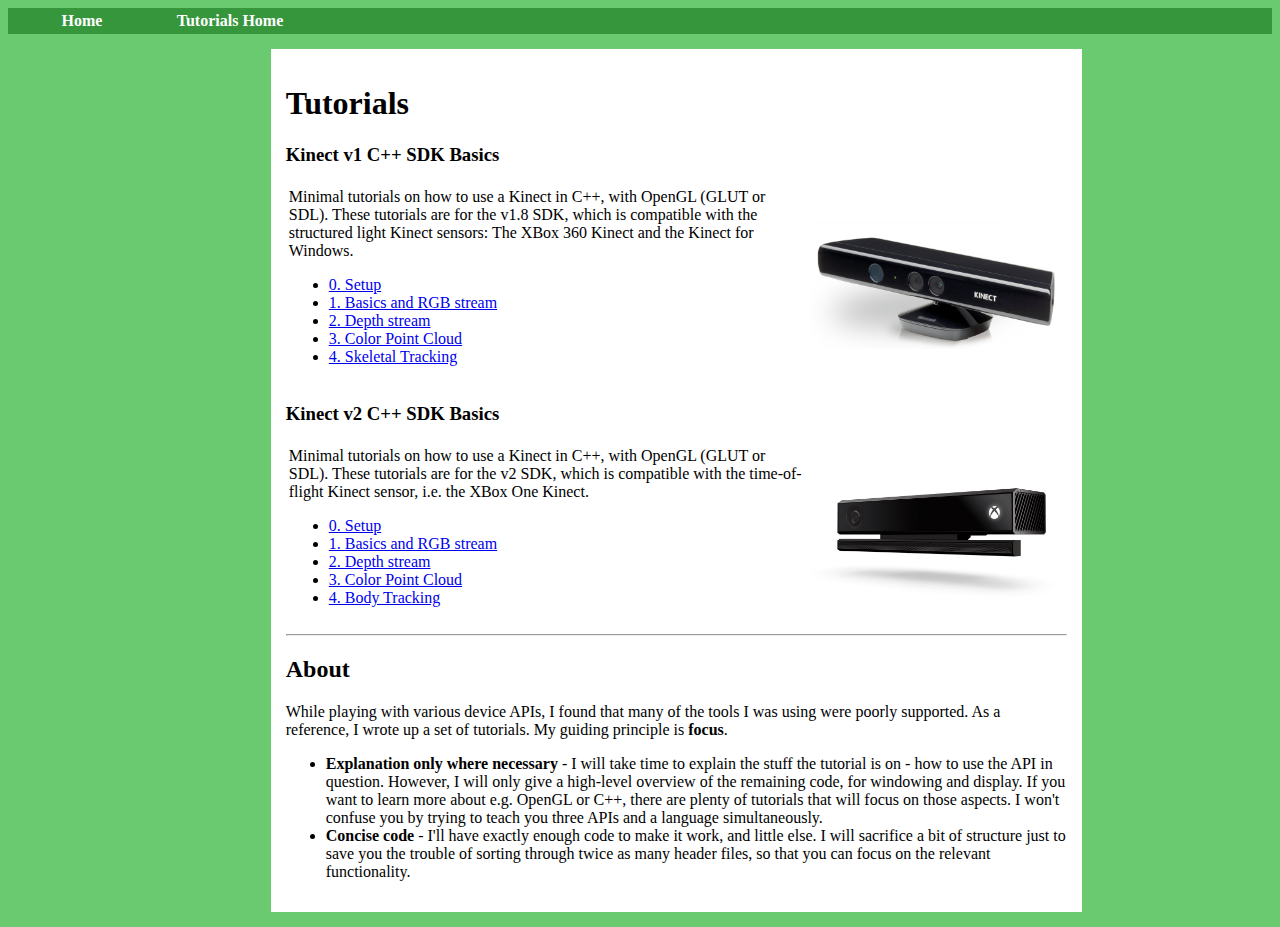
<file: docs/index.html>
<html>
    <head>
        <title>
            Tutorials
        </title>
        <link rel="stylesheet" type="text/css" href="main.css">
    <script type="text/javascript">

        var _gaq = _gaq || [];
        _gaq.push(['_setAccount', 'UA-37058937-1']);
        _gaq.push(['_setCookiePath', '/~edwardz']);
        _gaq.push(['_trackPageview']);

        (function() {
         var ga = document.createElement('script'); ga.type = 'text/javascript'; ga.async = true;
         ga.src = ('https:' == document.location.protocol ? 'https://ssl' : 'http://www') + '.google-analytics.com/ga.js';
         var s = document.getElementsByTagName('script')[0]; s.parentNode.insertBefore(ga, s);
         })();

    </script>
    </head>
    <body>
    <div id='navbarcontainer'>
        <ul id='navbar'>
            <li class='navitem'><a class='nav' href='../index.html'>Home</a></li>
            <li class='navitem'><a class='nav' href='index.html'>Tutorials Home</a></li>
        </ul>
    </div>
    <div id='content'>
        <h1>Tutorials</h1>
        <h3> Kinect v1 C++ SDK Basics</h3>
        <table>
            <tr>
                <td width="67%">
                    Minimal tutorials on how to use a Kinect in C++, with OpenGL (GLUT or SDL).
                    These tutorials are for the v1.8 SDK, which is compatible with the structured
                    light Kinect sensors: The XBox 360 Kinect and the Kinect for Windows.
                    <ul>
                        <li><a href=kinect/kinect0.html>0. Setup</a></li>
                        <li><a href=kinect/kinect1.html>1. Basics and RGB stream</a></li>
                        <li><a href=kinect/kinect2.html>2. Depth stream</a></li>
                        <li><a href=kinect/kinect3.html>3. Color Point Cloud</a></li>
                        <li><a href=kinect/kinect4.html>4. Skeletal Tracking</a></li>
                    </ul>
                </td>
                <td width="33%">
                    <img src='images/kinectv1.png' width=100% />
                </td>
            </tr>
        </table>
        <h3> Kinect v2 C++ SDK Basics</h3>
        <table>
            <tr>
                <td width="67%">
                    Minimal tutorials on how to use a Kinect in C++, with OpenGL (GLUT or SDL).
                    These tutorials are for the v2 SDK, which is compatible with the time-of-flight
                    Kinect sensor, i.e. the XBox One Kinect.
                    <ul>
                        <li><a href=kinect2/kinect0.html>0. Setup</a></li>
                        <li><a href=kinect2/kinect1.html>1. Basics and RGB stream</a></li>
                        <li><a href=kinect2/kinect2.html>2. Depth stream</a></li>
                        <li><a href=kinect2/kinect3.html>3. Color Point Cloud</a></li>
                        <li><a href=kinect2/kinect4.html>4. Body Tracking</a></li>
                    </ul>
                </td>
                <td width="33%">
                    <img src='images/kinectv2.jpg' width=100% />
                </td>
            </tr>
        </table>
    <hr>
    <h2> About </h2>
    While playing with various device APIs, I found that many of
    the tools I was using were poorly supported. As a reference, I wrote
    up a set of tutorials. My guiding principle is <b>focus</b>.
    <ul>
        <li>
            <b>Explanation only where necessary</b> - I will take
            time to explain the stuff the tutorial is on - how to use the API in
            question. However, I will only give a high-level overview of the
            remaining code, for windowing and display.
            If you want to learn more about e.g.
            OpenGL or C++, there are plenty of tutorials that will focus on
            those aspects. I won't confuse you by trying to teach you three APIs
            and a language simultaneously.
        </li>
        <li>
            <b> Concise code </b> - I'll have exactly enough code to make it
            work, and little else. I will sacrifice a bit of structure just to
            save you the trouble of sorting through twice as many header files,
            so that you can focus on the relevant functionality.
        </li>
    </ul>
    </div>
    </body>
</html>
</file>
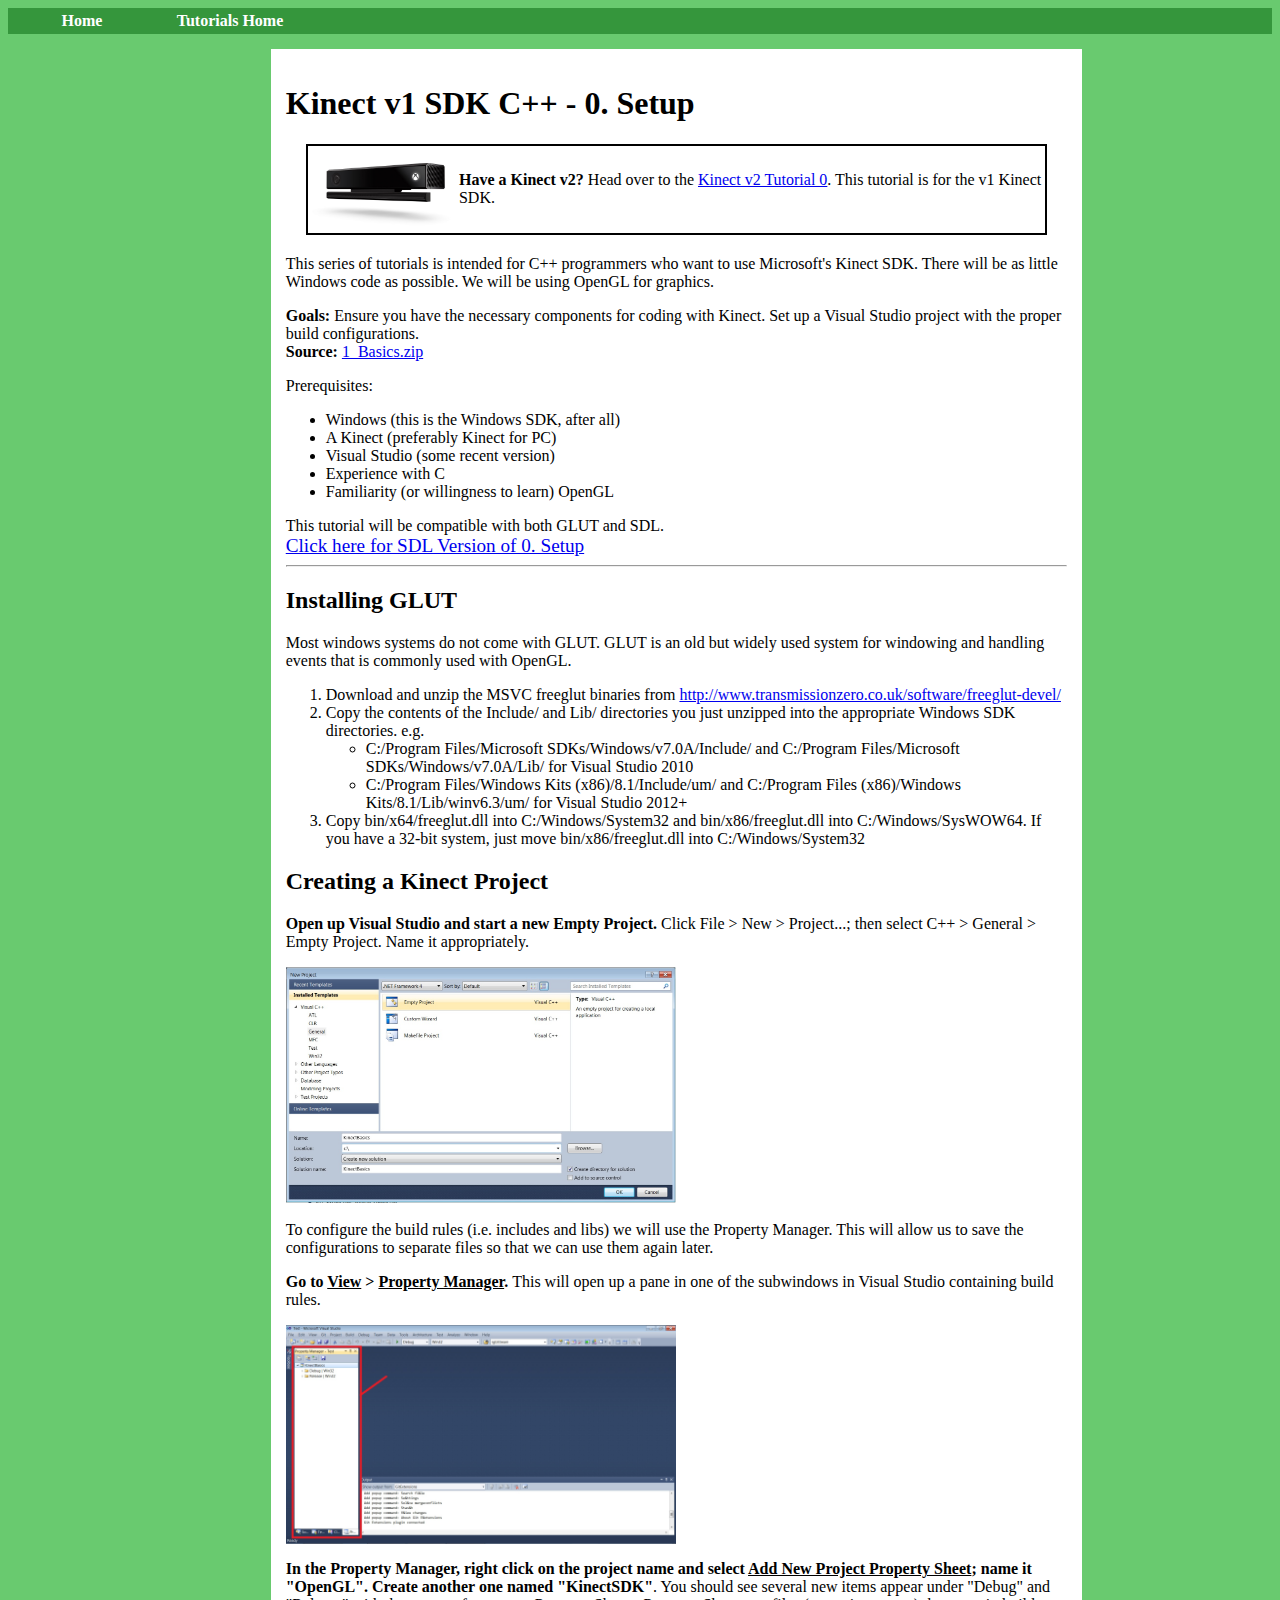
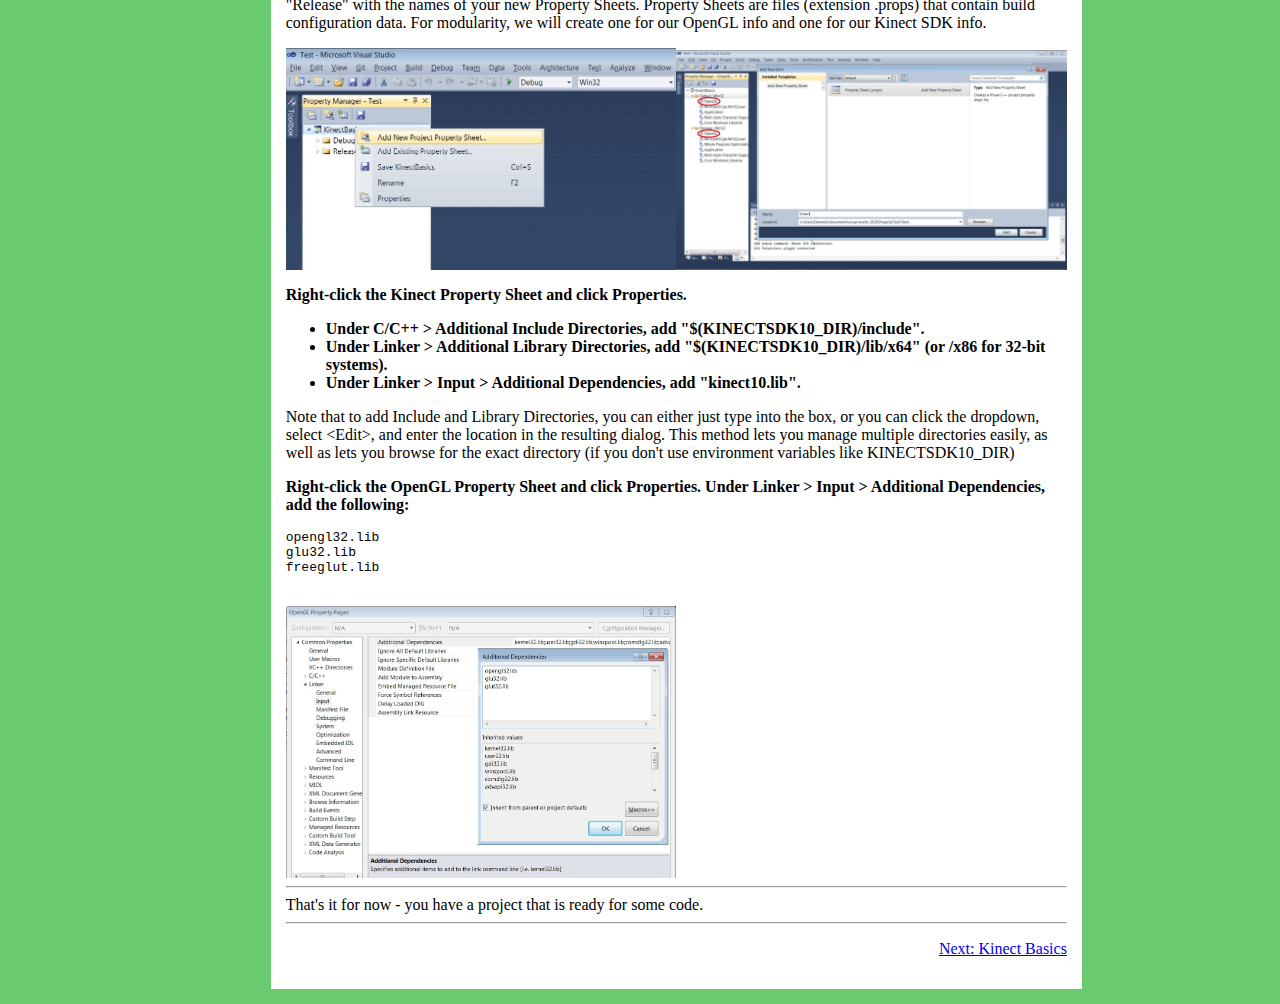
<file: docs/kinect/kinect0.html>
<html>
    <head>
        <title>
            Kinect SDK C++ Tutorials - 0. Setup
        </title>
        <link rel="stylesheet" type="text/css" href="../main.css">
        <script src='https://ajax.googleapis.com/ajax/libs/jquery/1.7.2/jquery.min.js' type='text/javascript'></script>
        <script type='text/javascript'>
            $(document).ready(function() {
                $('img.screenshot').each(function(index) {
                    $(this).wrap('<a href="' + $(this).attr('src') + '">');
                });
            });
        </script>
    </head>
    <body>
    <div id='navbarcontainer'>
        <ul id='navbar'>
            <li class='navitem'><a class='nav' href='../../index.html'>Home</a></li>
            <li class='navitem'><a class='nav' href='../index.html'>Tutorials Home</a></li>
        </ul>
    </div>
    <div id='content'>
        <h1> Kinect v1 SDK C++ - 0. Setup </h1>
        <div class="boxedmessage">
            <table>
                <tr>
                    <td width=20%>
                        <img src="../images/kinectv2.jpg" width=100% style="float:left"/>
                    </td>
                    <td width=80%>
                        <b>Have a Kinect v2?</b> Head over to the <a href="../kinect2/kinect0.html">Kinect v2 Tutorial 0</a>. This tutorial is for the v1 Kinect SDK.
                    </td>
                </tr>
            </table>
        </div>
        This series of tutorials is intended for C++ programmers who want to use Microsoft's Kinect SDK.
        There will be as little Windows code as possible. We will be using OpenGL for graphics.
        <p>
        <b>Goals:</b> Ensure you have the necessary components for coding with Kinect. Set up a Visual Studio
        project with the proper build configurations.<br>
        <b>Source:</b> <a href='1_Basics.zip'>1_Basics.zip</a>
        <p>
        Prerequisites: <ul>
            <li> Windows (this is the Windows SDK, after all) </li>
            <li> A Kinect (preferably Kinect for PC) </li>
            <li> Visual Studio (some recent version) </li>
            <li> Experience with C </li>
            <li> Familiarity (or willingness to learn) OpenGL </li>
        </ul>

        This tutorial will be compatible with both GLUT and SDL.<br>

        <big><a href='kinect0_sdl.html'>Click here for SDL Version of 0. Setup</a></big>

        <hr>
        <h2> Installing GLUT </h2>
        Most windows systems do not come with GLUT. GLUT is an old but widely
        used system for windowing and handling events that is commonly used with
        OpenGL.
        <ol>
            <li>Download and unzip the MSVC freeglut binaries from <a href='http://www.transmissionzero.co.uk/software/freeglut-devel/'>http://www.transmissionzero.co.uk/software/freeglut-devel/</a></li>
            <li>Copy the contents of the Include/ and Lib/ directories you just
            unzipped into the appropriate Windows SDK directories. e.g.
                <ul>
                    <li> C:/Program Files/Microsoft SDKs/Windows/v7.0A/Include/ and
                    C:/Program Files/Microsoft SDKs/Windows/v7.0A/Lib/ for Visual Studio 2010 </li>
                    <li>C:/Program Files/Windows Kits (x86)/8.1/Include/um/ and
                    C:/Program Files (x86)/Windows Kits/8.1/Lib/winv6.3/um/ for Visual Studio 2012+</li>
                </ul>
            </li>
            <li>Copy bin/x64/freeglut.dll into C:/Windows/System32 and bin/x86/freeglut.dll into C:/Windows/SysWOW64. If
            you have a 32-bit system, just move bin/x86/freeglut.dll into C:/Windows/System32</li>
        </ol>
        <h2> Creating a Kinect Project </h2>
        <b>Open up Visual Studio and start a new Empty Project.</b> Click
        File > New > Project...; then select C++ > General > Empty Project.
        Name it appropriately. </p>
        <img src='images/0_0.jpg' class='screenshot'><br><br>
        To configure the build rules (i.e. includes and libs) we will use the Property Manager. This will
        allow us to save the configurations to separate files so that we can use them again later. </p>
        <p>
        <b>Go to <u>View</u> > <u>Property Manager</u>. </b> This will open up
        a pane in one of the subwindows in Visual Studio containing build
        rules.
        </p><img src='images/0_1.jpg' class='screenshot'>
        <p>
        <b>In the Property Manager, right click on the project name and select <u>Add New Project Property Sheet</u>; name it "OpenGL". Create another one named "KinectSDK"</b>.
        You should see several new items appear under "Debug" and "Release"
        with the names of your new Property Sheets. Property Sheets are files
        (extension .props) that contain build configuration data. For
        modularity, we will create one for our OpenGL info and one for our
        Kinect SDK info.
        </p><img src='images/0_2.jpg' class='screenshot'><img src='images/0_2_2.jpg' class='screenshot'>
        <p>
        <b>Right-click the Kinect Property Sheet and click Properties.
            <ul>
                <li>Under C/C++ > Additional Include Directories, add "$(KINECTSDK10_DIR)/include". </li>
                <li>Under Linker > Additional Library Directories, add "$(KINECTSDK10_DIR)/lib/x64" (or /x86 for 32-bit systems). </li>
                <li>Under Linker > Input > Additional Dependencies, add "kinect10.lib". </li>
            </ul>
        </b>
        Note that to add Include and Library Directories, you can either just
        type into the box, or you can click the dropdown, select &lt;Edit&gt;,
        and enter the location in the resulting dialog. This method lets you
        manage multiple directories easily, as well as lets you browse for the
        exact directory (if you don't use environment variables like
        KINECTSDK10_DIR)
        </p>
        <p>
        <b>Right-click the OpenGL Property Sheet and click Properties. Under Linker > Input > Additional Dependencies, add the following: </b>
        <pre>
opengl32.lib
glu32.lib
freeglut.lib
        </pre>
        </p>
        <img src='images/0_3.jpg' class = 'screenshot'>
        <br>
        <hr>
        That's it for now - you have a project that is ready for some code.
        <hr>
        <p align="right">
        <a href='kinect1.html'>Next: Kinect Basics</a>
        </p>
    </div>
    </body>
</html>
</file>
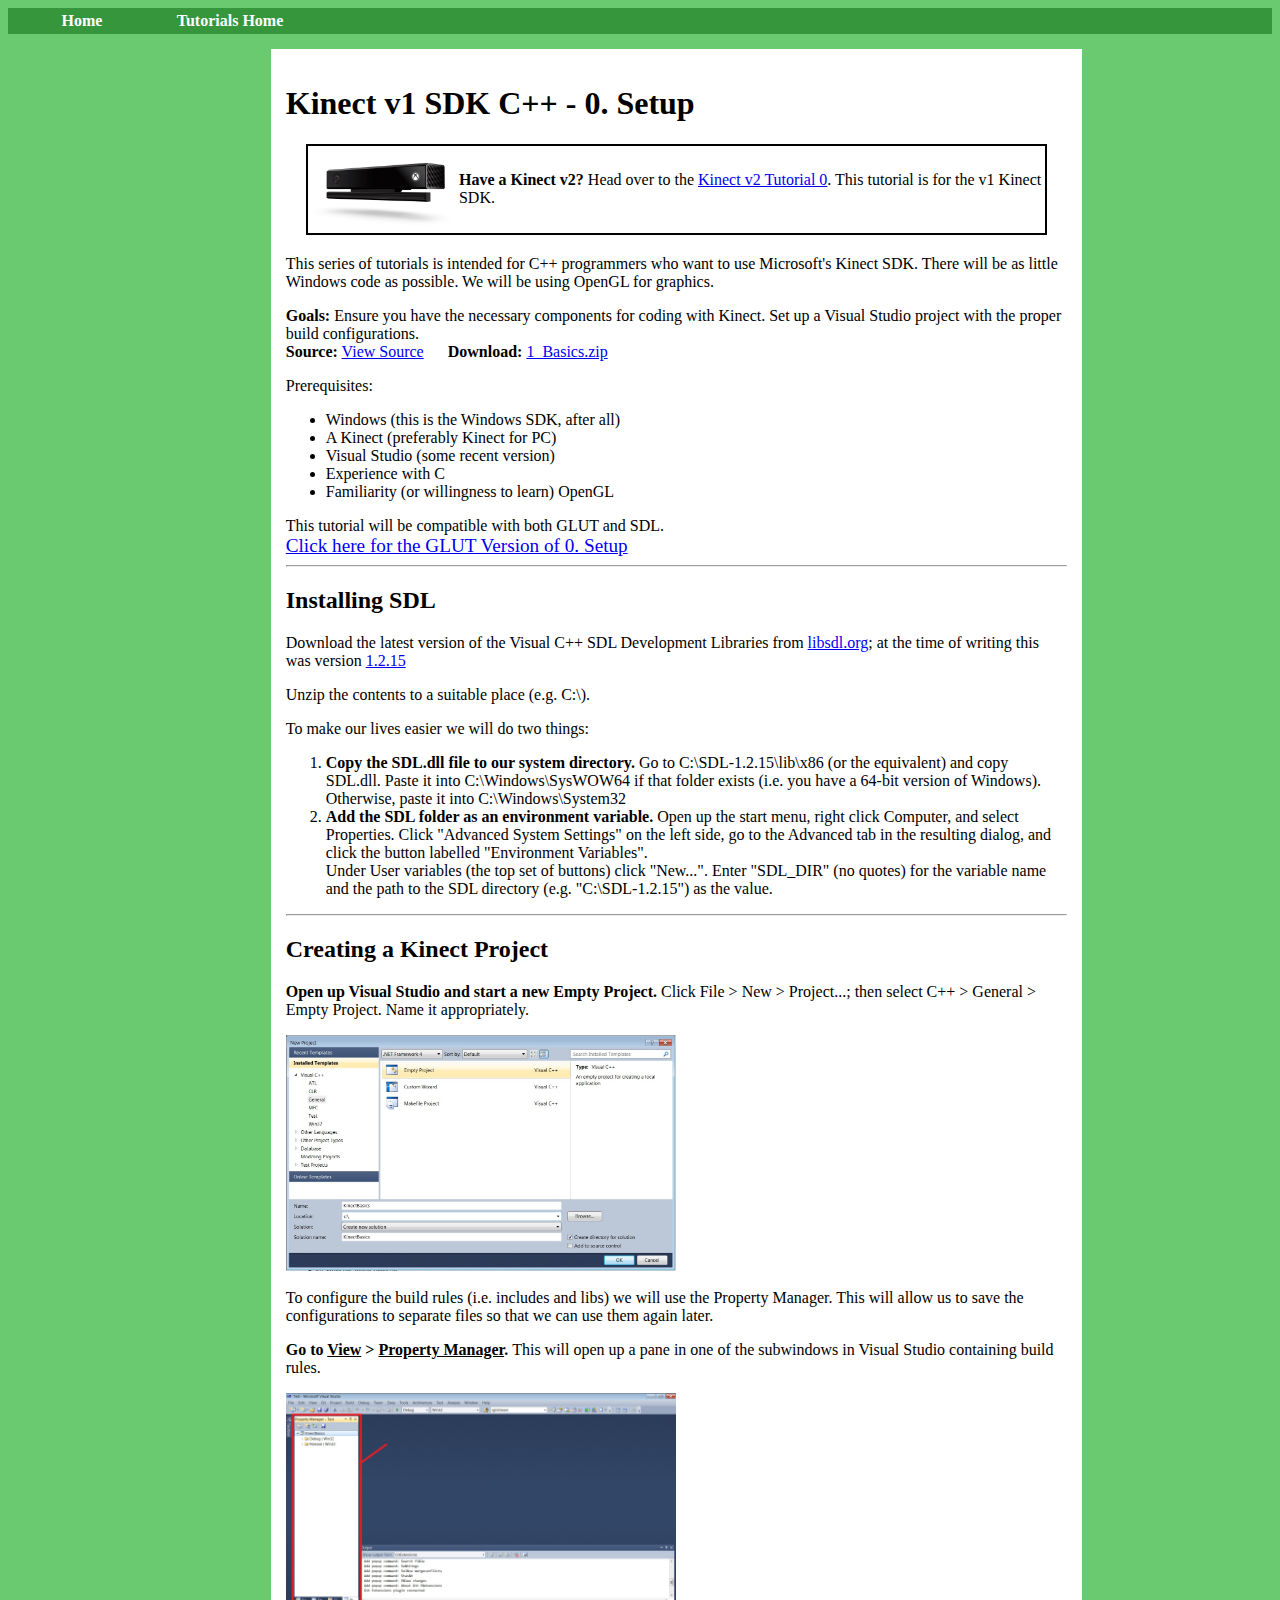
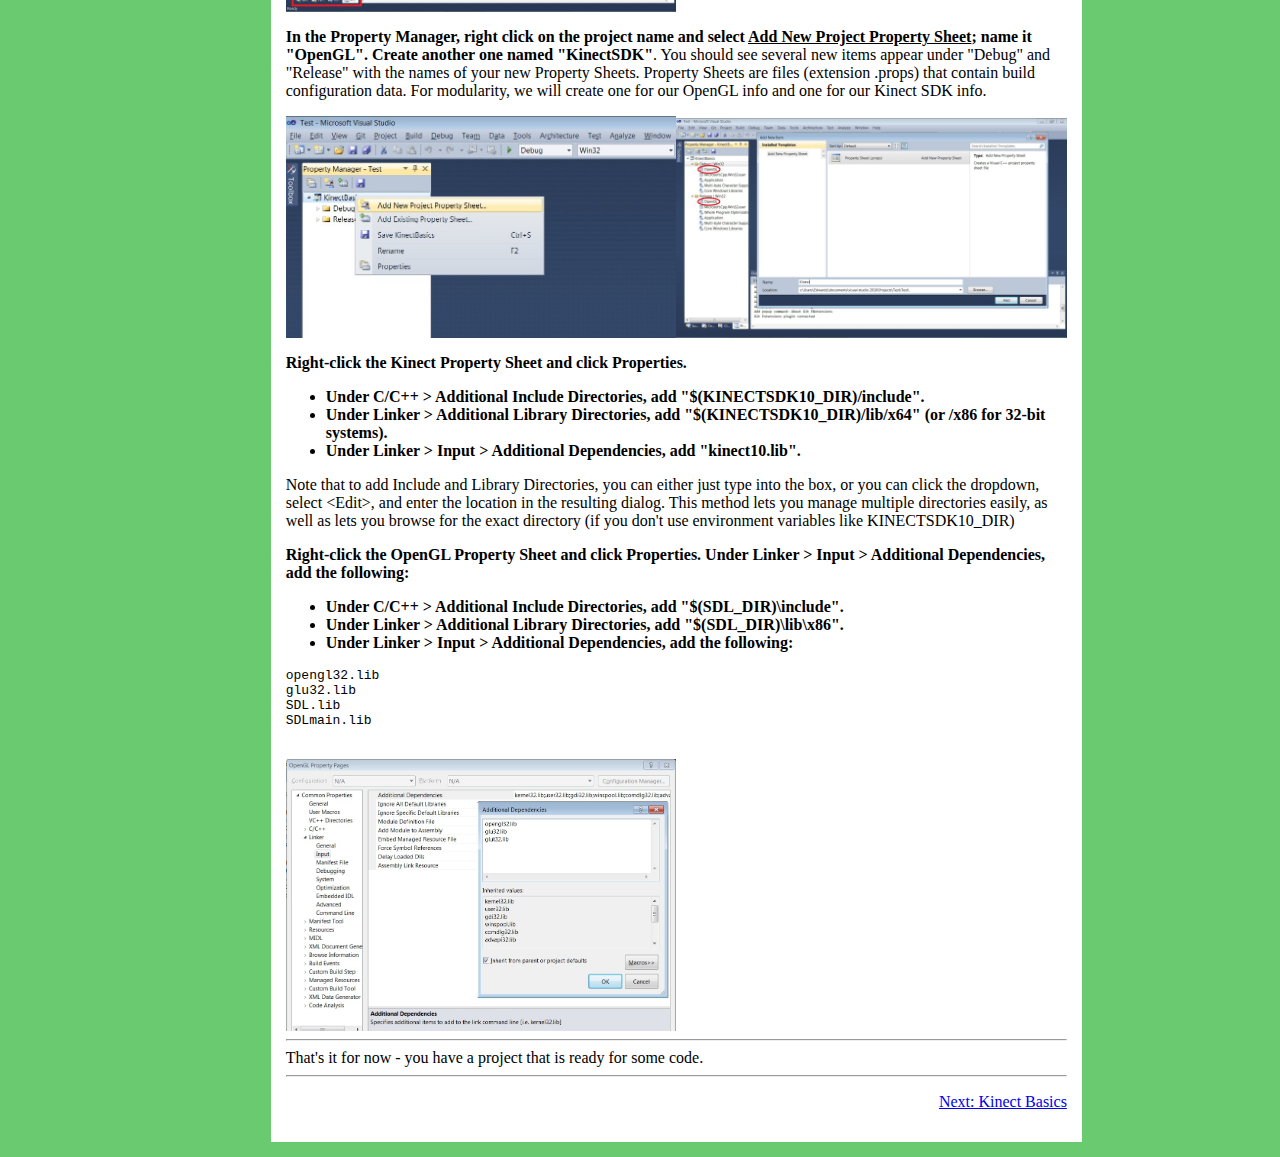
<file: docs/kinect/kinect0_sdl.html>
<html>
    <head>
        <title>
            Kinect SDK C++ Tutorials - 0. Setup
        </title>
        <link rel="stylesheet" type="text/css" href="../main.css">
        <script src='https://ajax.googleapis.com/ajax/libs/jquery/1.7.2/jquery.min.js' type='text/javascript'></script>
        <script type='text/javascript'>
            $(document).ready(function() {
                $('img.screenshot').each(function(index) {
                    $(this).wrap('<a href="' + $(this).attr('src') + '">');
                });
            });
        </script>
    </head>
    <body>
    <div id='navbarcontainer'>
        <ul id='navbar'>
            <li class='navitem'><a class='nav' href='../../index.html'>Home</a></li>
            <li class='navitem'><a class='nav' href='../index.html'>Tutorials Home</a></li>
        </ul>
    </div>
    <div id='content'>
        <h1> Kinect v1 SDK C++ - 0. Setup </h1>
        <div class="boxedmessage">
            <table>
                <tr>
                    <td width=20%>
                        <img src="../images/kinectv2.jpg" width=100% style="float:left"/>
                    </td>
                    <td width=80%>
                        <b>Have a Kinect v2?</b> Head over to the <a href="../kinect2/kinect0_sdl.html">Kinect v2 Tutorial 0</a>. This tutorial is for the v1 Kinect SDK.
                    </td>
                </tr>
            </table>
        </div>
        This series of tutorials is intended for C++ programmers who want to use Microsoft's Kinect SDK.
        There will be as little Windows code as possible. We will be using OpenGL for graphics.
        <p>
        <b>Goals:</b> Ensure you have the necessary components for coding with Kinect. Set up a Visual Studio
        project with the proper build configurations.<br>
        <b>Source:</b> <a href='https://github.com/kyzyx/Tutorials/tree/master/KinectSDK/1_Basics'>View Source</a> &nbsp;&nbsp;&nbsp;&nbsp; <b>Download:</b> <a href='1_Basics.zip'>1_Basics.zip</a>
        <p>
        Prerequisites: <ul>
            <li> Windows (this is the Windows SDK, after all) </li>
            <li> A Kinect (preferably Kinect for PC) </li>
            <li> Visual Studio (some recent version) </li>
            <li> Experience with C </li>
            <li> Familiarity (or willingness to learn) OpenGL </li>
        </ul>

        This tutorial will be compatible with both GLUT and SDL.<br>

        <big><a href='kinect0.html'>Click here for the GLUT Version of 0. Setup</a></big>

        <hr>
        <h2> Installing SDL </h2>
        <p>
        Download the latest version of the Visual C++ SDL Development Libraries
        from <a href='http://www.libsdl.org'>libsdl.org</a>; at the time of
        writing this was version <a href='http://www.libsdl.org/release/SDL-devel-1.2.15-VC.zip'>1.2.15</a>
        </p>
        <p>
        Unzip the contents to a suitable place (e.g. C:\).
        </p>
        To make our lives easier we will do two things:
        <ol>
            <li> <b>Copy the SDL.dll file to our system directory.</b> Go to
            C:\SDL-1.2.15\lib\x86 (or the equivalent) and copy SDL.dll. Paste
            it into C:\Windows\SysWOW64 if that folder exists (i.e. you have
            a 64-bit version of Windows). Otherwise, paste it into
            C:\Windows\System32</li>
            <li> <b>Add the SDL folder as an environment variable.</b>
                Open up the start menu, right click Computer, and select
                Properties. Click "Advanced System Settings" on the left
                side, go to the Advanced tab in the resulting dialog, and click
                the button labelled "Environment Variables".
                <br>
                Under User variables (the top set of buttons) click "New...".
                Enter "SDL_DIR" (no quotes) for the variable name and the
                path to the SDL directory (e.g. "C:\SDL-1.2.15") as the value.
            </li>
        </ol>

        <hr>
        <h2> Creating a Kinect Project </h2>
        <b>Open up Visual Studio and start a new Empty Project.</b> Click
        File > New > Project...; then select C++ > General > Empty Project.
        Name it appropriately. </p>
        <img src='images/0_0.jpg' class='screenshot'><br><br>
        To configure the build rules (i.e. includes and libs) we will use the Property Manager. This will
        allow us to save the configurations to separate files so that we can use them again later. </p>
        <p>
        <b>Go to <u>View</u> > <u>Property Manager</u>. </b> This will open up
        a pane in one of the subwindows in Visual Studio containing build
        rules.
        </p><img src='images/0_1.jpg' class='screenshot'>
        <p>
        <b>In the Property Manager, right click on the project name and select <u>Add New Project Property Sheet</u>; name it "OpenGL". Create another one named "KinectSDK"</b>.
        You should see several new items appear under "Debug" and "Release"
        with the names of your new Property Sheets. Property Sheets are files
        (extension .props) that contain build configuration data. For
        modularity, we will create one for our OpenGL info and one for our
        Kinect SDK info.
        </p><img src='images/0_2.jpg' class='screenshot'><img src='images/0_2_2.jpg' class='screenshot'>
        <p>
        <b>Right-click the Kinect Property Sheet and click Properties.
            <ul>
                <li>Under C/C++ > Additional Include Directories, add "$(KINECTSDK10_DIR)/include". </li>
                <li>Under Linker > Additional Library Directories, add "$(KINECTSDK10_DIR)/lib/x64" (or /x86 for 32-bit systems). </li>
                <li>Under Linker > Input > Additional Dependencies, add "kinect10.lib". </li>
            </ul>
        </b>
        Note that to add Include and Library Directories, you can either just
        type into the box, or you can click the dropdown, select &lt;Edit&gt;,
        and enter the location in the resulting dialog. This method lets you
        manage multiple directories easily, as well as lets you browse for the
        exact directory (if you don't use environment variables like
        KINECTSDK10_DIR)
        </p>
        <p>
        <b>Right-click the OpenGL Property Sheet and click Properties. Under Linker > Input > Additional Dependencies, add the following:
            <ul>
                <li>Under C/C++ > Additional Include Directories, add "$(SDL_DIR)\include". </li>
                <li>Under Linker > Additional Library Directories, add "$(SDL_DIR)\lib\x86". </li>
                <li>Under Linker > Input > Additional Dependencies, add the following: </li>
        </ul></b>
        <pre>
opengl32.lib
glu32.lib
SDL.lib
SDLmain.lib
        </pre>
        </p>
        <img src='images/0_3.jpg' class = 'screenshot'>
        <br>
        <hr>
        That's it for now - you have a project that is ready for some code.
        <hr>
        <p align="right">
        <a href='kinect1.html'>Next: Kinect Basics</a>
        </p>
    </div>
    </body>
</html>
</file>
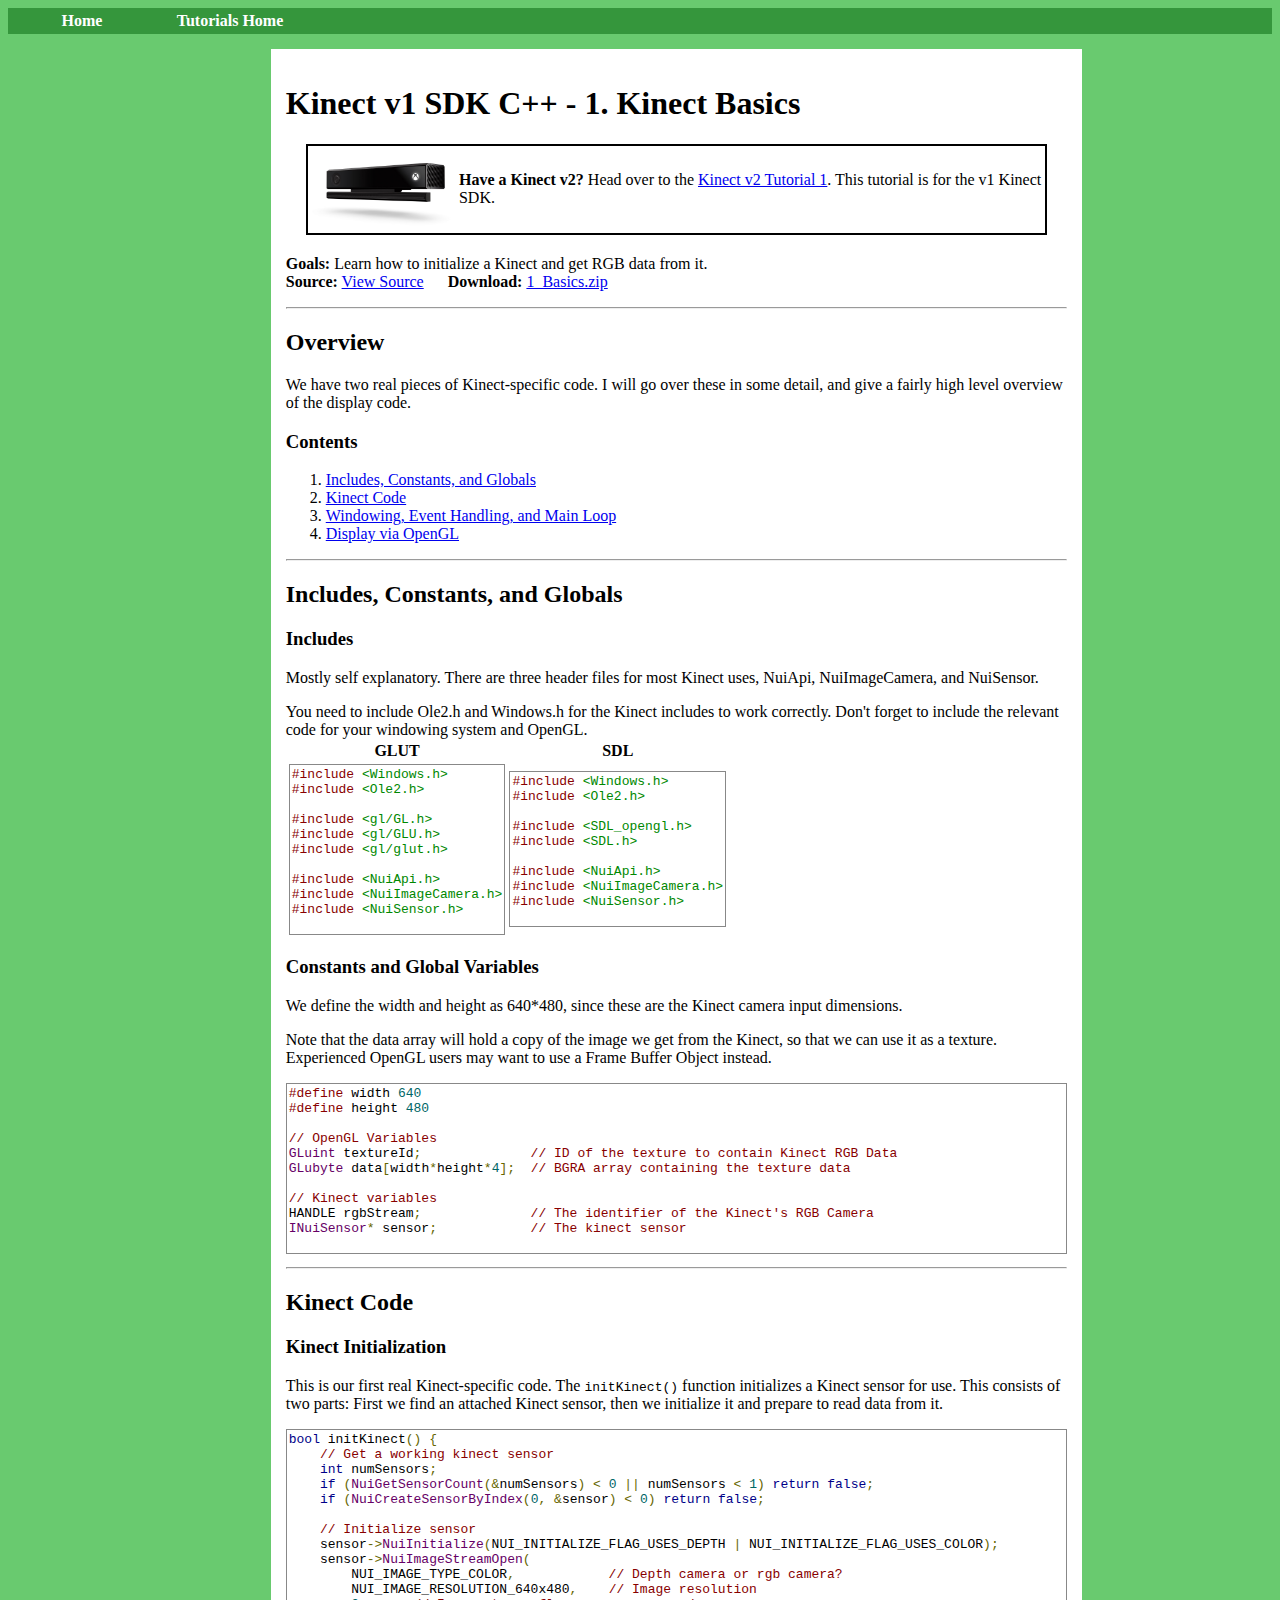
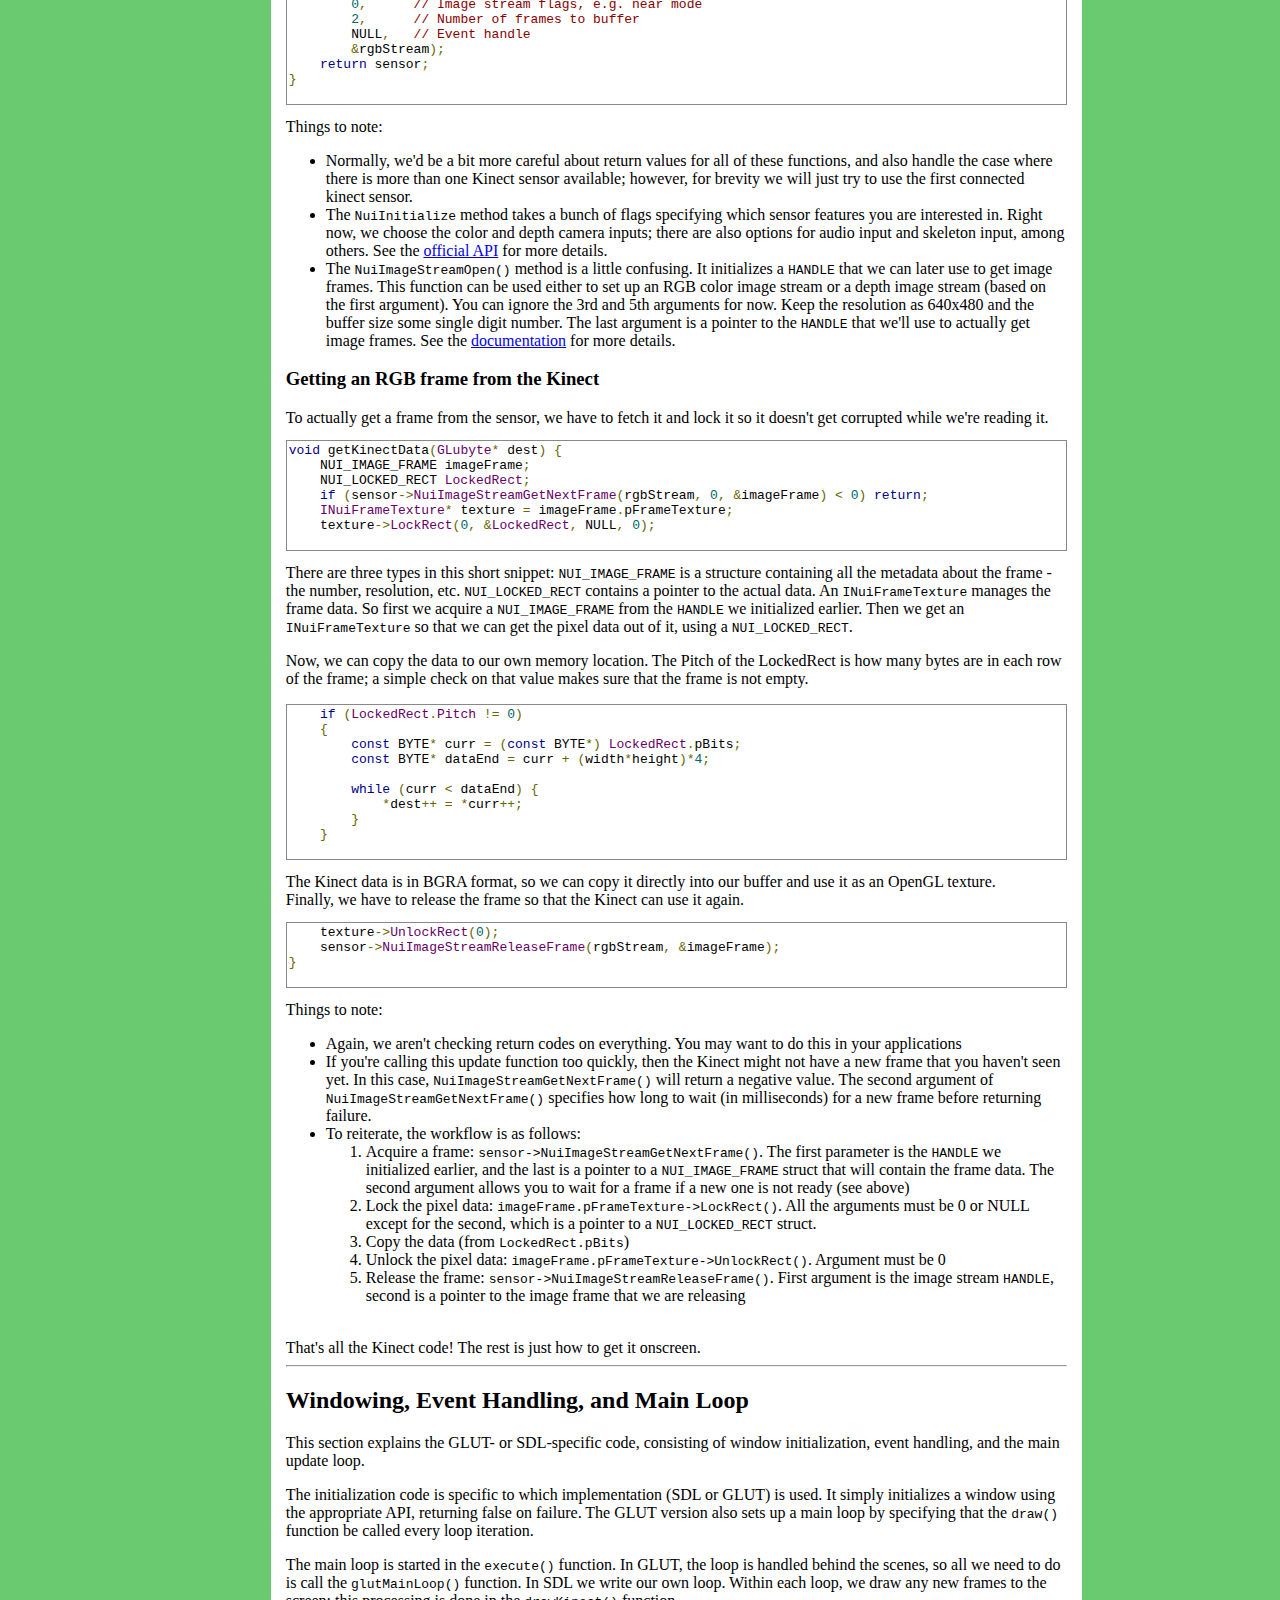
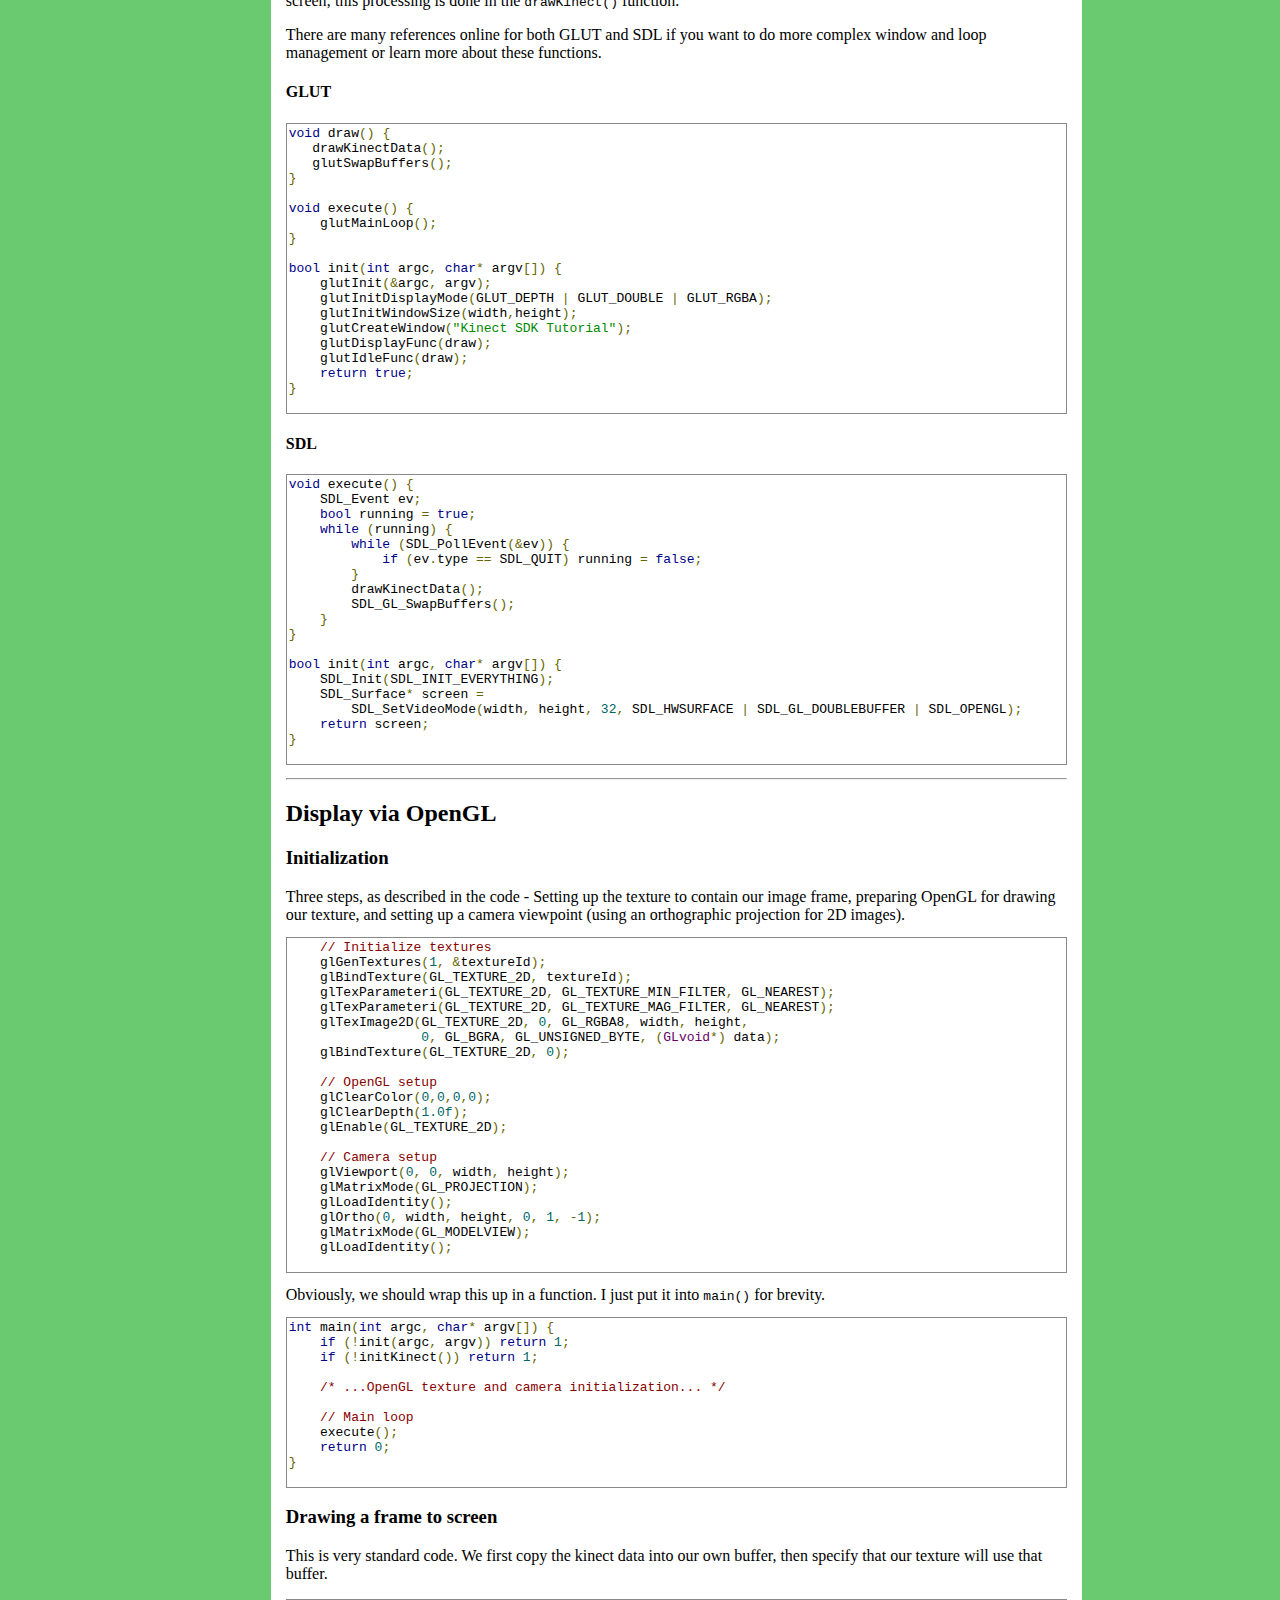
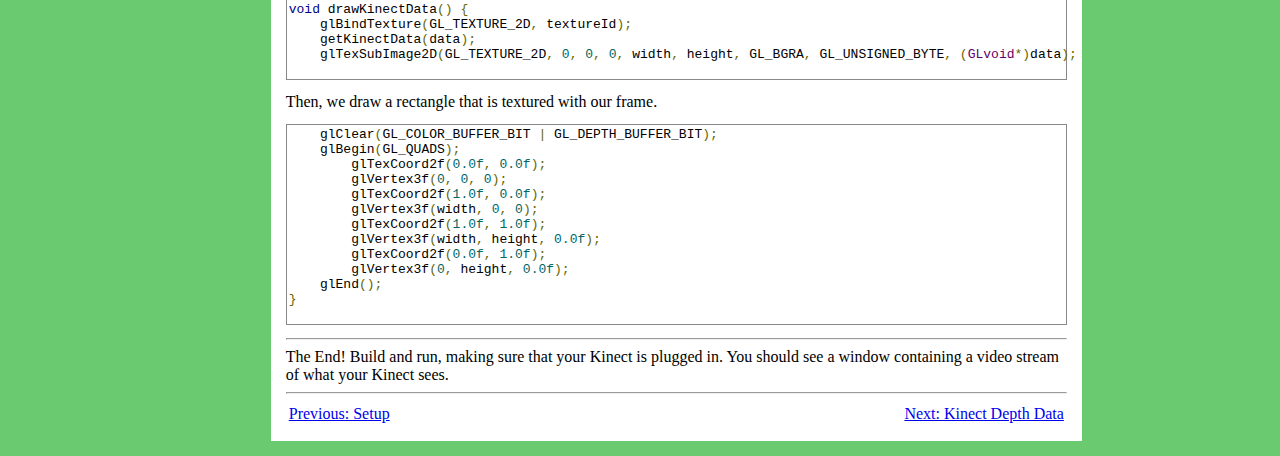
<file: docs/kinect/kinect1.html>
<html>
    <head>
        <title>
            Kinect SDK C++ Tutorials - 1. Kinect Basics
        </title>
        <link rel="stylesheet" type="text/css" href="../main.css">
        <link href="../google-code-prettify/prettify.css" type="text/css" rel="stylesheet" />
        <script type="text/javascript" src="../google-code-prettify/prettify.js"></script>
    </head>
    <body onload="prettyPrint()">
    <div id='navbarcontainer'>
        <ul id='navbar'>
            <li class='navitem'><a class='nav' href='../../index.html'>Home</a></li>
            <li class='navitem'><a class='nav' href='../index.html'>Tutorials Home</a></li>
        </ul>
    </div>
    <div id='content'>
        <h1> Kinect v1 SDK C++ - 1. Kinect Basics </h1>
        <div class="boxedmessage">
            <table>
                <tr>
                    <td width=20%>
                        <img src="../images/kinectv2.jpg" width=100% style="float:left"/>
                    </td>
                    <td width=80%>
                        <b>Have a Kinect v2?</b> Head over to the <a href="../kinect2/kinect1.html">Kinect v2 Tutorial 1</a>. This tutorial is for the v1 Kinect SDK.
                    </td>
                </tr>
            </table>
        </div>
        <p>
        <b>Goals:</b> Learn how to initialize a Kinect and get RGB data from it. <br>
        <b>Source:</b> <a href='https://github.com/kyzyx/Tutorials/tree/master/KinectSDK/1_Basics'>View Source</a> &nbsp;&nbsp;&nbsp;&nbsp; <b>Download:</b> <a href='1_Basics.zip'>1_Basics.zip</a>

        <hr>
        <h2>Overview</h2>
        We have two real pieces of Kinect-specific code. I will go over these
        in some detail, and give a fairly high level overview of the display
        code.
        <br>
        <h3>Contents</h3>
        <ol>
            <li><a href='#includes'>Includes, Constants, and Globals</a></li>
            <li><a href='#kinect'>Kinect Code</a></li>
            <li><a href='#loop'>Windowing, Event Handling, and Main Loop</a></li>
            <li><a href='#opengl'>Display via OpenGL</a></li>
        </ol>
        <hr>
        <h2><a name='includes'>Includes, Constants, and Globals</a></h2>
        <h3> Includes </h3>
        <p> Mostly self explanatory. There are three header files for most
        Kinect uses, NuiApi, NuiImageCamera, and NuiSensor.
        <p>You need to include Ole2.h and Windows.h for
        the Kinect includes to work correctly. Don't forget to include the
        relevant code for your windowing system and OpenGL.
        <table><tr><th>GLUT</th><th>SDL</th></tr><tr><td>
        <pre class="prettyprint">
#include &lt;Windows.h&gt;
#include &lt;Ole2.h&gt;

#include &lt;gl/GL.h&gt;
#include &lt;gl/GLU.h&gt;
#include &lt;gl/glut.h&gt;

#include &lt;NuiApi.h&gt;
#include &lt;NuiImageCamera.h&gt;
#include &lt;NuiSensor.h&gt;
        </pre></td><td>
        <pre class="prettyprint">
#include &lt;Windows.h&gt;
#include &lt;Ole2.h&gt;

#include &lt;SDL_opengl.h&gt;
#include &lt;SDL.h&gt;

#include &lt;NuiApi.h&gt;
#include &lt;NuiImageCamera.h&gt;
#include &lt;NuiSensor.h&gt;
        </pre></td></tr></table>

        <h3> Constants and Global Variables </h3>
        We define the width and height
        as 640*480, since these are the Kinect camera input dimensions.
        <p> Note that the data array will hold a copy of the image we get
        from the Kinect, so that we can use it as a texture. Experienced
        OpenGL users may want to use a Frame Buffer Object instead.
        <pre class="prettyprint">
#define width 640
#define height 480

// OpenGL Variables
GLuint textureId;              // ID of the texture to contain Kinect RGB Data
GLubyte data[width*height*4];  // BGRA array containing the texture data

// Kinect variables
HANDLE rgbStream;              // The identifier of the Kinect's RGB Camera
INuiSensor* sensor;            // The kinect sensor
        </pre>

        <hr>
        <h2><a name='kinect'>Kinect Code</a></h2>
        <h3>Kinect Initialization</h3>

        This is our first real Kinect-specific code. The
        <code>initKinect()</code> function initializes a Kinect sensor for use.
        This consists of two parts: First we find an attached Kinect sensor,
        then we initialize it and prepare to read data from it. <p>
        <pre class="prettyprint">
bool initKinect() {
    // Get a working kinect sensor
    int numSensors;
    if (NuiGetSensorCount(&numSensors) < 0 || numSensors < 1) return false;
    if (NuiCreateSensorByIndex(0, &sensor) < 0) return false;

    // Initialize sensor
    sensor->NuiInitialize(NUI_INITIALIZE_FLAG_USES_DEPTH | NUI_INITIALIZE_FLAG_USES_COLOR);
    sensor->NuiImageStreamOpen(
        NUI_IMAGE_TYPE_COLOR,            // Depth camera or rgb camera?
        NUI_IMAGE_RESOLUTION_640x480,    // Image resolution
        0,      // Image stream flags, e.g. near mode
        2,      // Number of frames to buffer
        NULL,   // Event handle
        &rgbStream);
    return sensor;
}
        </pre>
        Things to note:
        <ul>
            <li>Normally, we'd be a bit more careful about return values for
            all of these functions, and also handle the case where there is
            more than one Kinect sensor available; however, for brevity we will
            just try to use the first connected kinect sensor. </li>
            <li>The <code>NuiInitialize</code> method takes a bunch of flags
            specifying which sensor features you are interested in. Right now,
            we choose the color and depth camera inputs; there are also options
            for audio input and skeleton input, among others. See the
            <a href='http://msdn.microsoft.com/en-us/library/hh855368#NUI_INITIALIZE'>official API</a> for more details.</li>
            <li>The <code>NuiImageStreamOpen()</code> method is a little
            confusing. It initializes a <code>HANDLE</code> that we can later
            use to get image frames. This function can be used either to set up
            an RGB color image stream or a depth image stream (based on the
            first argument). You can ignore the 3rd and 5th arguments for now.
            Keep the resolution as 640x480 and the buffer size some single
            digit number. The last argument is a pointer to the
            <code>HANDLE</code> that we'll use to actually get image frames.
            See the <a href='http://msdn.microsoft.com/en-us/library/nuiimagecamera.nuiimagestreamopen'>documentation</a> for more details.
            </li>
        </ul>
        <h3> Getting an RGB frame from the Kinect </h3>
        To actually get a frame from the sensor, we have to fetch it and lock it
        so it doesn't get corrupted while we're reading it.
        <pre class="prettyprint">
void getKinectData(GLubyte* dest) {
    NUI_IMAGE_FRAME imageFrame;
    NUI_LOCKED_RECT LockedRect;
    if (sensor->NuiImageStreamGetNextFrame(rgbStream, 0, &imageFrame) < 0) return;
    INuiFrameTexture* texture = imageFrame.pFrameTexture;
    texture->LockRect(0, &LockedRect, NULL, 0);
        </pre>
        There are three types in this short snippet:
            <code>NUI_IMAGE_FRAME</code> is a structure containing all the
            metadata about the frame - the number, resolution, etc.
            <code>NUI_LOCKED_RECT</code> contains a pointer to the actual data.
            An <code>INuiFrameTexture</code> manages the frame data.
        So first we acquire a <code>NUI_IMAGE_FRAME</code> from the
        <code>HANDLE</code> we initialized earlier. Then we get an
        <code>INuiFrameTexture</code> so that we can get the pixel data out
        of it, using a <code>NUI_LOCKED_RECT</code>.
        <p>
        Now, we can copy the data to our own memory location. The Pitch of the
        LockedRect is how many bytes are in each row of the frame; a simple
        check on that value makes sure that the frame is not empty.
        <pre class="prettyprint">
    if (LockedRect.Pitch != 0)
    {
        const BYTE* curr = (const BYTE*) LockedRect.pBits;
        const BYTE* dataEnd = curr + (width*height)*4;

        while (curr &lt; dataEnd) {
            *dest++ = *curr++;
        }
    }
        </pre>
        The Kinect data is in BGRA format, so we can copy it directly
        into our buffer and use it as an OpenGL texture.
        <br>
        Finally, we have to release the frame so that the Kinect can use it
        again.
        <pre class="prettyprint">
    texture->UnlockRect(0);
    sensor->NuiImageStreamReleaseFrame(rgbStream, &imageFrame);
}
        </pre>

        Things to note:
        <ul>
            <li> Again, we aren't checking return codes on everything. You may
            want to do this in your applications </li>
            <li> If you're calling this update function too quickly, then
            the Kinect might not have a new frame that you haven't seen yet. In
            this case, <code>NuiImageStreamGetNextFrame()</code> will return a
            negative value.
            The second argument of <code>NuiImageStreamGetNextFrame()</code>
            specifies how long to wait (in milliseconds) for a new frame before
            returning failure.
            </li>
            <li> To reiterate, the workflow is as follows:
            <ol>
            <li>Acquire a frame: <code>sensor->NuiImageStreamGetNextFrame()</code>.
            The first parameter is the <code>HANDLE</code> we initialized
            earlier, and the last is a pointer to a <code>NUI_IMAGE_FRAME</code>
            struct that will contain the frame data. The second argument allows
            you to wait for a frame if a new one is not ready (see above)</li>
            <li>Lock the pixel data: <code>imageFrame.pFrameTexture->LockRect()</code>. All the arguments must be 0 or NULL except for the second, which is
            a pointer to a <code>NUI_LOCKED_RECT</code> struct.</li>
            <li>Copy the data (from <code>LockedRect.pBits</code>)</li>
            <li>Unlock the pixel data: <code>imageFrame.pFrameTexture->UnlockRect()</code>. Argument must be 0</li>
            <li>Release the frame: <code>sensor->NuiImageStreamReleaseFrame()</code>. First argument is the image stream <code>HANDLE</code>, second is a
            pointer to the image frame that we are releasing</li>
            </ol>
            </li>
        </ul>
        <br>
        That's all the Kinect code! The rest is just how to get it onscreen.
        <hr>
        <h2><a name='loop'>Windowing, Event Handling, and Main Loop</a></h2>
        This section explains the GLUT- or SDL-specific code, consisting
        of window initialization, event handling, and the main update loop.
        <p>
        The initialization code is specific to which implementation (SDL or
        GLUT) is used. It simply initializes a window using the appropriate
        API, returning false on failure. The GLUT version also sets up a
        main loop by specifying that the <code>draw()</code> function be
        called every loop iteration.
        <p>
        The main loop is started in the <code>execute()</code> function.
        In GLUT, the loop is handled behind the scenes, so all we need to
        do is call the <code>glutMainLoop()</code> function. In SDL we
        write our own loop. Within each loop, we draw any new frames to
        the screen; this processing is done in the <code>drawKinect()</code>
        function.
        <p>
        There are many references online for both GLUT and SDL if you want
        to do more complex window and loop management or learn more about
        these functions.
<h4>GLUT</h4>
        <pre class="prettyprint">
void draw() {
   drawKinectData();
   glutSwapBuffers();
}

void execute() {
    glutMainLoop();
}

bool init(int argc, char* argv[]) {
    glutInit(&amp;argc, argv);
    glutInitDisplayMode(GLUT_DEPTH | GLUT_DOUBLE | GLUT_RGBA);
    glutInitWindowSize(width,height);
    glutCreateWindow("Kinect SDK Tutorial");
    glutDisplayFunc(draw);
    glutIdleFunc(draw);
    return true;
}
        </pre>
<h4>SDL</h4>
        <pre class="prettyprint">
void execute() {
    SDL_Event ev;
    bool running = true;
    while (running) {
        while (SDL_PollEvent(&ev)) {
            if (ev.type == SDL_QUIT) running = false;
        }
        drawKinectData();
        SDL_GL_SwapBuffers();
    }
}

bool init(int argc, char* argv[]) {
    SDL_Init(SDL_INIT_EVERYTHING);
    SDL_Surface* screen =
        SDL_SetVideoMode(width, height, 32, SDL_HWSURFACE | SDL_GL_DOUBLEBUFFER | SDL_OPENGL);
    return screen;
}
        </pre>
        <hr>
        <h2><a name='opengl'>Display via OpenGL</a></h2>
        <h3>Initialization</h3>

        Three steps, as described in the code - Setting up the texture to
        contain our image frame, preparing OpenGL for drawing our texture,
        and setting up a camera viewpoint (using an orthographic projection
        for 2D images).
        <pre class="prettyprint">
    // Initialize textures
    glGenTextures(1, &textureId);
    glBindTexture(GL_TEXTURE_2D, textureId);
    glTexParameteri(GL_TEXTURE_2D, GL_TEXTURE_MIN_FILTER, GL_NEAREST);
    glTexParameteri(GL_TEXTURE_2D, GL_TEXTURE_MAG_FILTER, GL_NEAREST);
    glTexImage2D(GL_TEXTURE_2D, 0, GL_RGBA8, width, height,
                 0, GL_BGRA, GL_UNSIGNED_BYTE, (GLvoid*) data);
    glBindTexture(GL_TEXTURE_2D, 0);

    // OpenGL setup
    glClearColor(0,0,0,0);
    glClearDepth(1.0f);
    glEnable(GL_TEXTURE_2D);

    // Camera setup
    glViewport(0, 0, width, height);
    glMatrixMode(GL_PROJECTION);
    glLoadIdentity();
    glOrtho(0, width, height, 0, 1, -1);
    glMatrixMode(GL_MODELVIEW);
    glLoadIdentity();
        </pre>
        Obviously, we should wrap this up in a function. I just put it into
        <code>main()</code> for brevity.
        <pre class="prettyprint">
int main(int argc, char* argv[]) {
    if (!init(argc, argv)) return 1;
    if (!initKinect()) return 1;

    /* ...OpenGL texture and camera initialization... */

    // Main loop
    execute();
    return 0;
}
        </pre>
        <h3>Drawing a frame to screen </h3>
        This is very standard code. We first copy the kinect data into our own
        buffer, then specify that our texture will use that buffer. <p>
        <pre class="prettyprint">
void drawKinectData() {
    glBindTexture(GL_TEXTURE_2D, textureId);
    getKinectData(data);
    glTexSubImage2D(GL_TEXTURE_2D, 0, 0, 0, width, height, GL_BGRA, GL_UNSIGNED_BYTE, (GLvoid*)data);
        </pre>
        Then, we draw a rectangle that is textured with our frame.
        <pre class="prettyprint">
    glClear(GL_COLOR_BUFFER_BIT | GL_DEPTH_BUFFER_BIT);
    glBegin(GL_QUADS);
        glTexCoord2f(0.0f, 0.0f);
        glVertex3f(0, 0, 0);
        glTexCoord2f(1.0f, 0.0f);
        glVertex3f(width, 0, 0);
        glTexCoord2f(1.0f, 1.0f);
        glVertex3f(width, height, 0.0f);
        glTexCoord2f(0.0f, 1.0f);
        glVertex3f(0, height, 0.0f);
    glEnd();
}
        </pre>
        <hr>
        The End! Build and run, making sure that your Kinect is plugged in.
        You should see a window containing a video stream of what your Kinect
        sees.
        <hr>
<table width="100%"><tr><td>
        <a href='kinect0.html'>Previous: Setup</a>
</td><td>
        <p align="right">
        <a href='kinect2.html'>Next: Kinect Depth Data</a>
        </p>
</td>
    </div>
    </body>
</html>
</file>
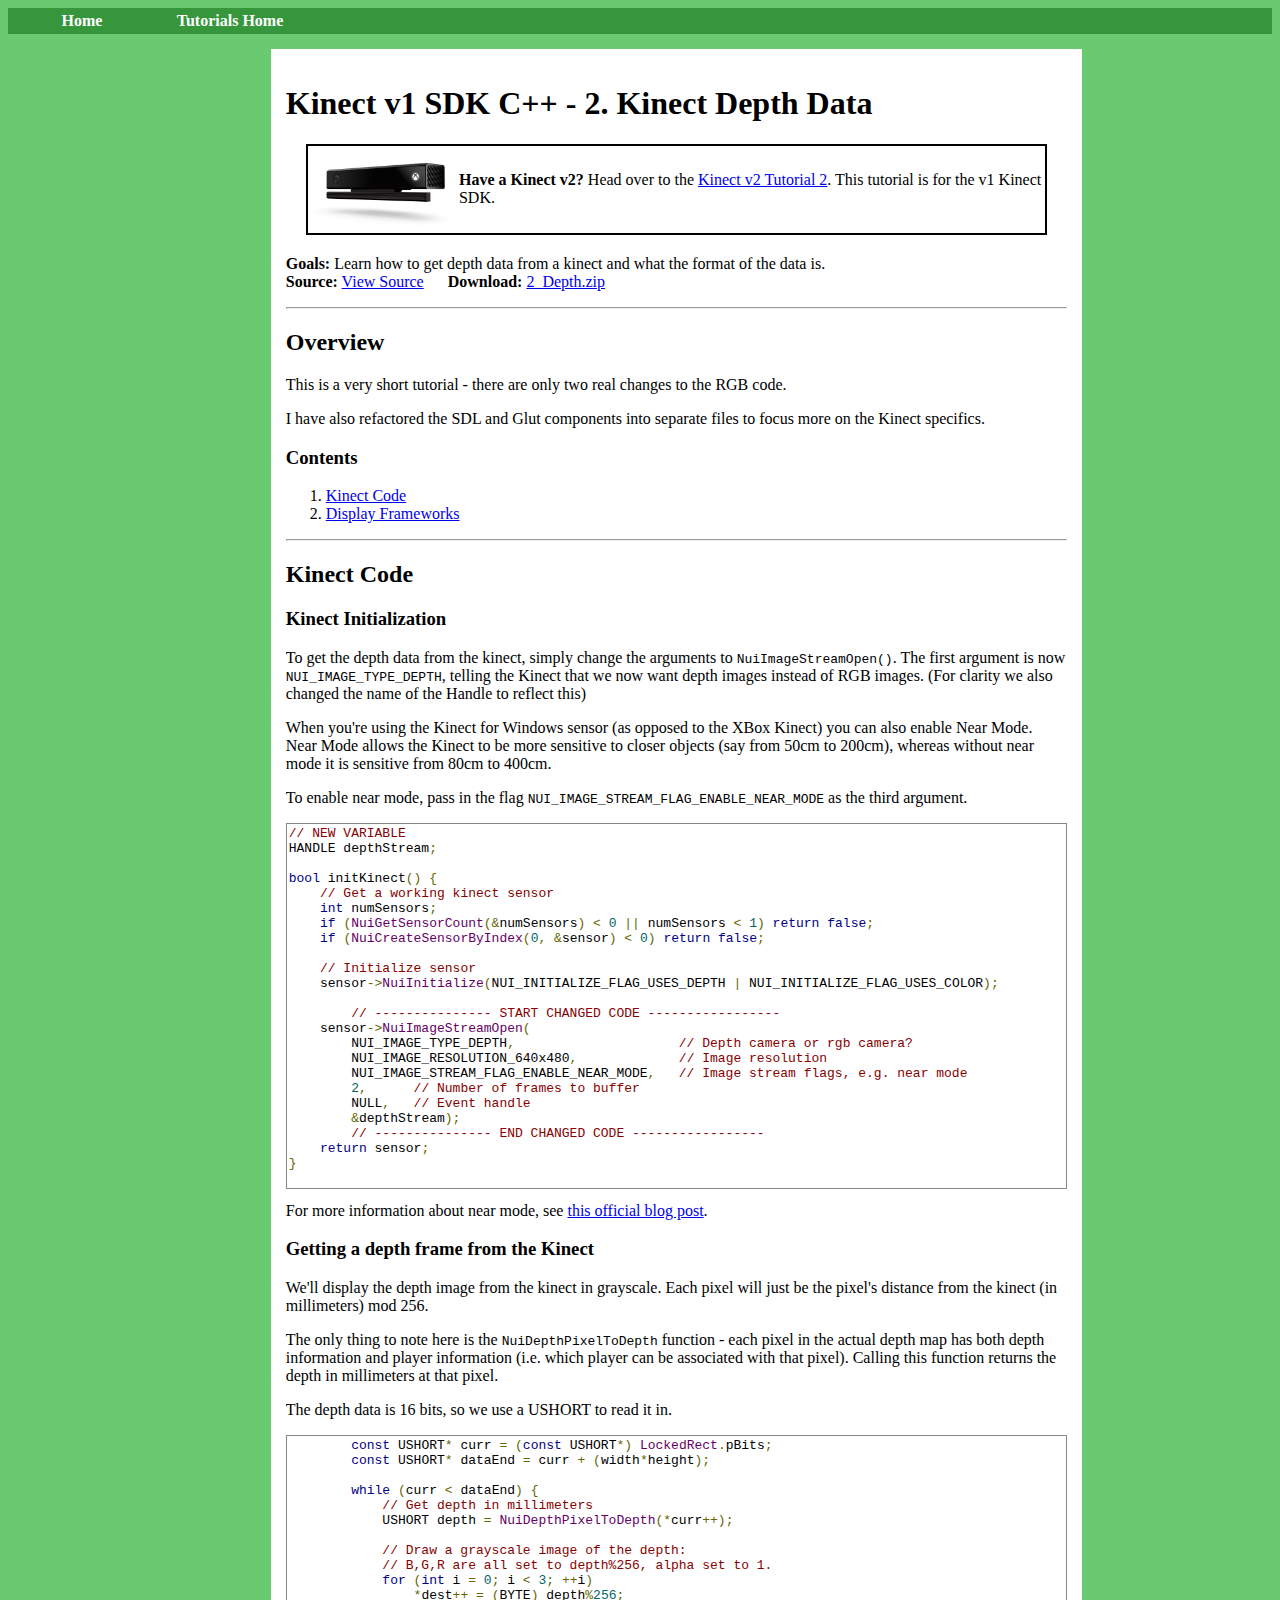
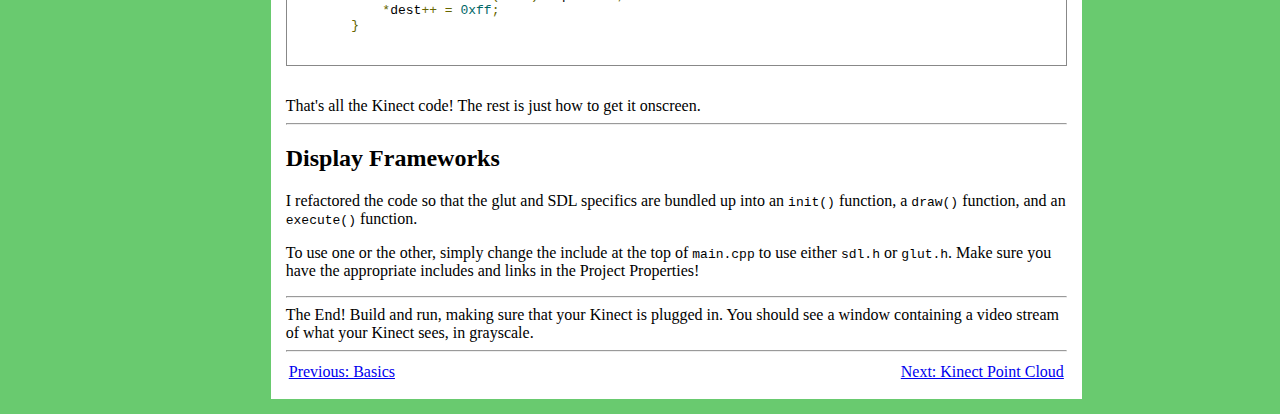
<file: docs/kinect/kinect2.html>
<html>
    <head>
        <title>
            Kinect SDK C++ Tutorials - 2. Depth Images
        </title>
        <link rel="stylesheet" type="text/css" href="../main.css">
        <link href="../google-code-prettify/prettify.css" type="text/css" rel="stylesheet" />
        <script type="text/javascript" src="../google-code-prettify/prettify.js"></script>
    </head>
    <body onload="prettyPrint()">
    <div id='navbarcontainer'>
        <ul id='navbar'>
            <li class='navitem'><a class='nav' href='../../index.html'>Home</a></li>
            <li class='navitem'><a class='nav' href='../index.html'>Tutorials Home</a></li>
        </ul>
    </div>
    <div id='content'>
        <h1> Kinect v1 SDK C++ - 2. Kinect Depth Data </h1>
        <div class="boxedmessage">
            <table>
                <tr>
                    <td width=20%>
                        <img src="../images/kinectv2.jpg" width=100% style="float:left"/>
                    </td>
                    <td width=80%>
                        <b>Have a Kinect v2?</b> Head over to the <a href="../kinect2/kinect2.html">Kinect v2 Tutorial 2</a>. This tutorial is for the v1 Kinect SDK.
                    </td>
                </tr>
            </table>
        </div>
        <p>
        <b>Goals:</b> Learn how to get depth data from a kinect and what
        the format of the data is. <br>
        <b>Source:</b> <a href='https://github.com/kyzyx/Tutorials/tree/master/KinectSDK/2_Depth'>View Source</a> &nbsp;&nbsp;&nbsp;&nbsp; <b>Download:</b> <a href='2_Depth.zip'>2_Depth.zip</a>

        <hr>
        <h2>Overview</h2>
        This is a very short tutorial - there are only two real changes to the
        RGB code. <p> I have also refactored the SDL and Glut components into
        separate files to focus more on the Kinect specifics.
        <br>
        <h3>Contents</h3>
        <ol>
            <li><a href='#kinect'>Kinect Code</a></li>
            <li><a href='#framework'>Display Frameworks</a></li>
        </ol>
        <hr>
        <h2><a name='kinect'>Kinect Code</a></h2>
        <h3>Kinect Initialization</h3>
        To get the depth data from the kinect, simply change the arguments
        to <code>NuiImageStreamOpen()</code>. The first argument is now
        <code>NUI_IMAGE_TYPE_DEPTH</code>, telling the Kinect that we now
        want depth images instead of RGB images. (For clarity we also changed
        the name of the Handle to reflect this)
        <p>
        When you're using the Kinect for Windows sensor (as opposed to the XBox
        Kinect) you can also enable Near Mode. Near Mode allows the Kinect to
        be more sensitive to closer objects (say from 50cm to 200cm), whereas
        without near mode it is sensitive from 80cm to 400cm. <p>
        To enable near mode, pass in the flag <code>NUI_IMAGE_STREAM_FLAG_ENABLE_NEAR_MODE</code> as the third argument.
        <pre class="prettyprint">
// NEW VARIABLE
HANDLE depthStream;

bool initKinect() {
    // Get a working kinect sensor
    int numSensors;
    if (NuiGetSensorCount(&numSensors) < 0 || numSensors < 1) return false;
    if (NuiCreateSensorByIndex(0, &sensor) < 0) return false;

    // Initialize sensor
    sensor->NuiInitialize(NUI_INITIALIZE_FLAG_USES_DEPTH | NUI_INITIALIZE_FLAG_USES_COLOR);

        // --------------- START CHANGED CODE -----------------
    sensor->NuiImageStreamOpen(
        NUI_IMAGE_TYPE_DEPTH,                     // Depth camera or rgb camera?
        NUI_IMAGE_RESOLUTION_640x480,             // Image resolution
        NUI_IMAGE_STREAM_FLAG_ENABLE_NEAR_MODE,   // Image stream flags, e.g. near mode
        2,      // Number of frames to buffer
        NULL,   // Event handle
        &depthStream);
        // --------------- END CHANGED CODE -----------------
    return sensor;
}
        </pre>
        For more information about near mode, see <a href="http://blogs.msdn.com/b/kinectforwindows/archive/2012/01/20/near-mode-what-it-is-and-isn-t.aspx">this official blog post</a>.
        <h3> Getting a depth frame from the Kinect </h3>
        We'll display the depth image from the kinect in grayscale. Each pixel
        will just be the pixel's distance from the kinect (in millimeters) mod
        256.<p>
        The only thing to note here is the <code>NuiDepthPixelToDepth</code>
        function - each pixel in the actual depth map has both depth information
        and player information (i.e. which player can be associated with that
        pixel). Calling this function returns the depth in millimeters at that
        pixel.
        <p> The depth data is 16 bits, so we use a USHORT to read it in.
        <pre class="prettyprint">
        const USHORT* curr = (const USHORT*) LockedRect.pBits;
        const USHORT* dataEnd = curr + (width*height);

        while (curr < dataEnd) {
            // Get depth in millimeters
            USHORT depth = NuiDepthPixelToDepth(*curr++);

            // Draw a grayscale image of the depth:
            // B,G,R are all set to depth%256, alpha set to 1.
            for (int i = 0; i < 3; ++i)
                *dest++ = (BYTE) depth%256;
            *dest++ = 0xff;
        }

        </pre>
        <br>
        That's all the Kinect code! The rest is just how to get it onscreen.
        <hr>
        <h2><a name='frameworks'>Display Frameworks</a></h2>
        I refactored the code so that the glut and SDL specifics are bundled
        up into an <code>init()</code> function, a <code>draw()</code> function,
        and an <code>execute()</code> function.
        <p> To use one or the other, simply
        change the include at the top of <code>main.cpp</code> to use either
        <code>sdl.h</code> or <code>glut.h</code>. Make sure you have the
        appropriate includes and links in the Project Properties!
        <hr>
        The End! Build and run, making sure that your Kinect is plugged in.
        You should see a window containing a video stream of what your Kinect
        sees, in grayscale.
        <hr>
<table width="100%"><tr><td>
        <a href='kinect1.html'>Previous: Basics</a>
</td><td>
        <p align="right">
        <a href='kinect3.html'>Next: Kinect Point Cloud</a>
        </p>
</td>
    </div>
    </body>
</html>
</file>
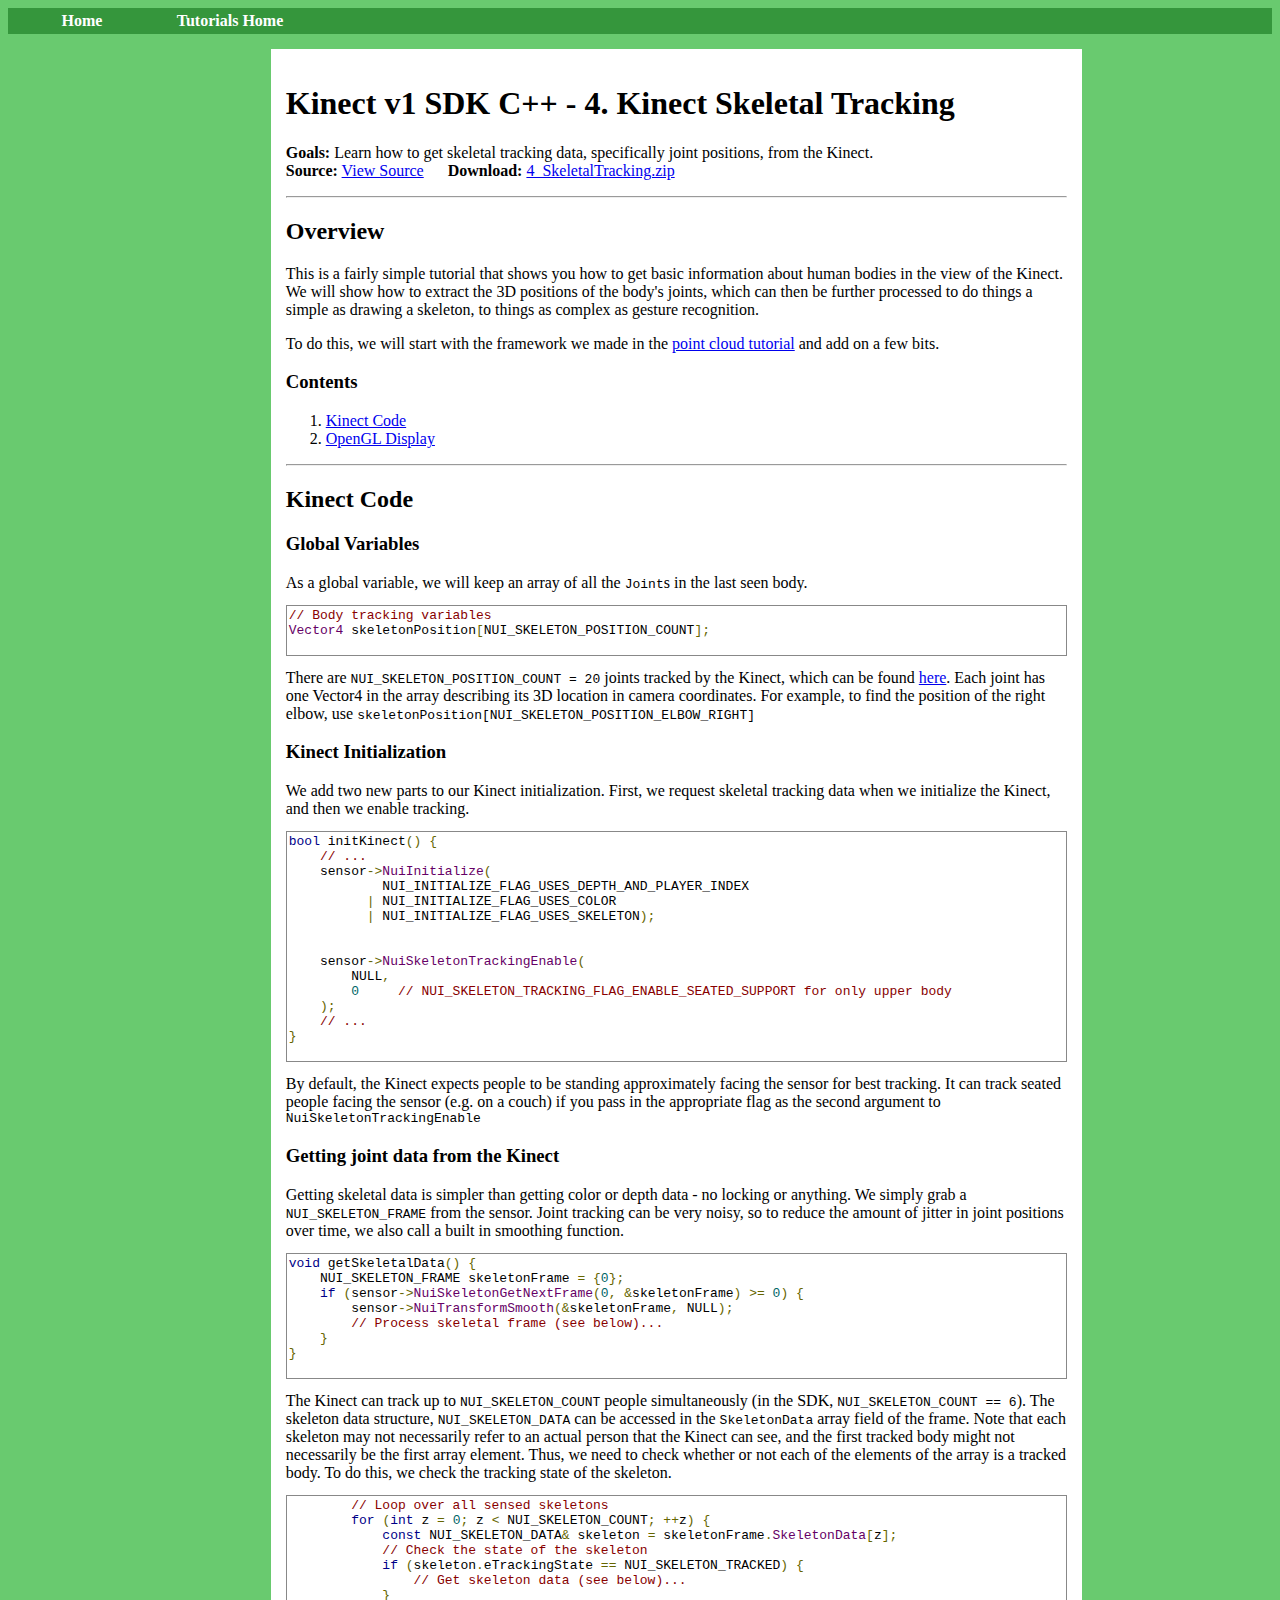
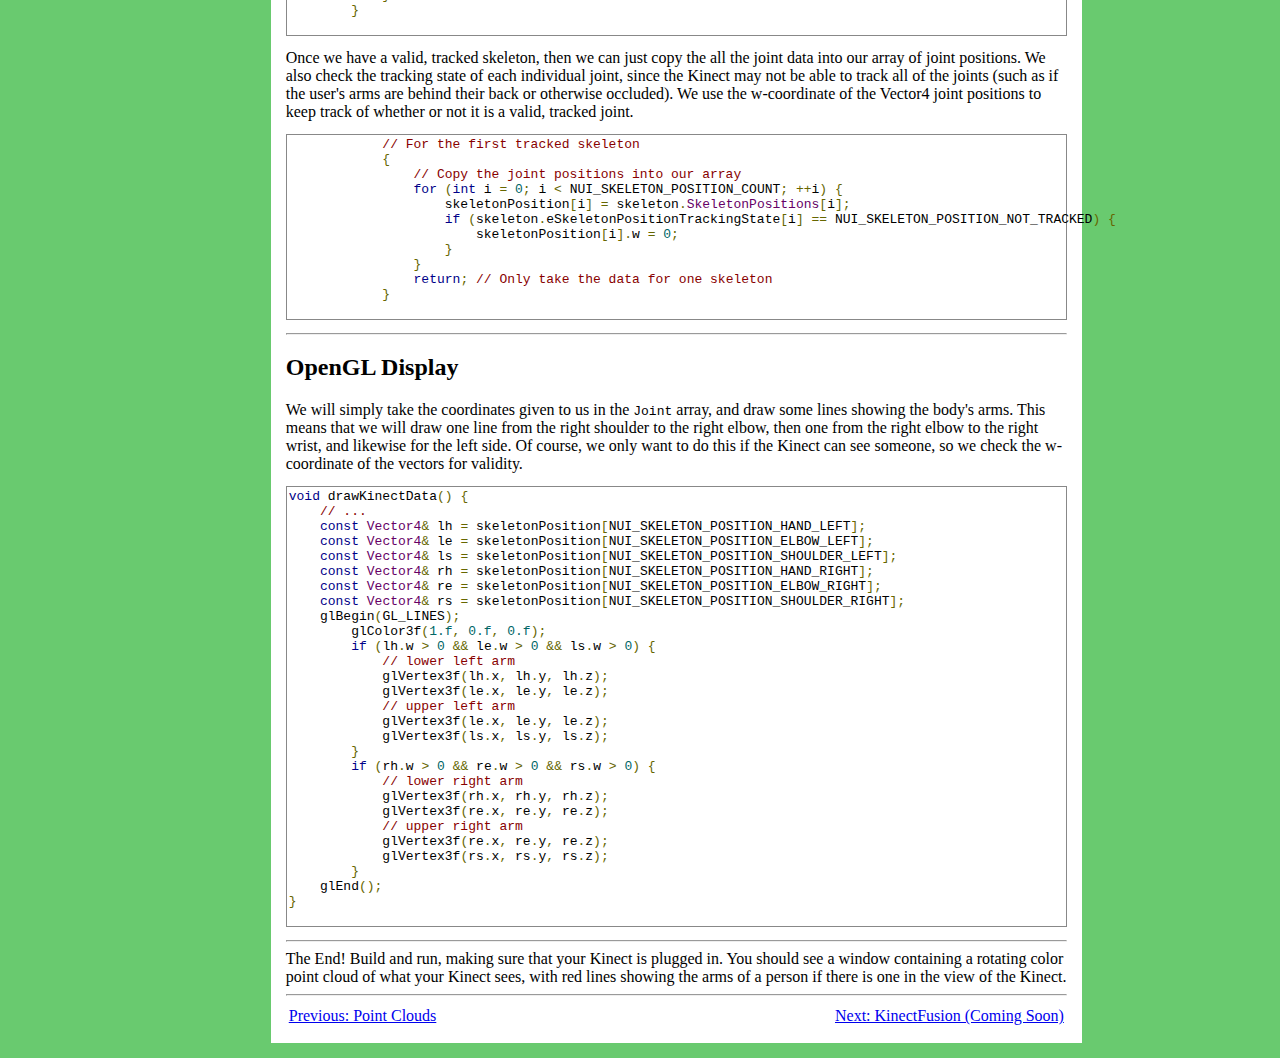
<file: docs/kinect/kinect4.html>
<html>
    <head>
        <title>
            Kinect SDK C++ Tutorials - 4. Skeletal Tracking
        </title>
        <link rel="stylesheet" type="text/css" href="../main.css">
        <link href="../google-code-prettify/prettify.css" type="text/css" rel="stylesheet" />
        <script type="text/javascript" src="../google-code-prettify/prettify.js"></script>
    </head>
    <body onload="prettyPrint()">
    <div id='navbarcontainer'>
        <ul id='navbar'>
            <li class='navitem'><a class='nav' href='../../index.html'>Home</a></li>
            <li class='navitem'><a class='nav' href='../index.html'>Tutorials Home</a></li>
        </ul>
    </div>
    <div id='content'>
        <h1> Kinect v1 SDK C++ - 4. Kinect Skeletal Tracking </h1>
        <p>
        <b>Goals:</b> Learn how to get skeletal tracking data,
        specifically joint positions, from the Kinect. <br>
        <b>Source:</b> <a href='https://github.com/kyzyx/Tutorials/tree/master/KinectSDK/4_SkeletalTracking'>View Source</a> &nbsp;&nbsp;&nbsp;&nbsp; <b>Download:</b> <a href='4_SkeletalTracking.zip'>4_SkeletalTracking.zip</a>

        <hr>
        <h2>Overview</h2>
        This is a fairly simple tutorial that shows you how to get basic
        information about human bodies in the view of the Kinect. We will
        show how to extract the 3D positions of the body's joints, which can
        then be further processed to do things a simple as drawing a skeleton,
        to things as complex as gesture recognition.
        <p>
        To do this, we will start with the framework we made in the
        <a href="kinect3.html">point cloud tutorial</a> and add on
        a few bits.
        <br>
        <h3>Contents</h3>
        <ol>
            <li><a href='#kinect'>Kinect Code</a></li>
            <li><a href='#opengl'>OpenGL Display</a></li>
        </ol>
        <hr>
        <h2><a name='kinect'>Kinect Code</a></h2>
        <h3>Global Variables</h3>
        As a global variable, we will keep an
        array of all the <code>Joint</code>s in the last seen body.
        <pre class="prettyprint">
// Body tracking variables
Vector4 skeletonPosition[NUI_SKELETON_POSITION_COUNT];
        </pre>
        There are <code>NUI_SKELETON_POSITION_COUNT = 20</code> joints
        tracked by the Kinect, which can be found <a href='https://msdn.microsoft.com/en-us/library/nuiskeleton.nui_skeleton_position_index.aspx'>here</a>. Each
        joint has one Vector4 in the array describing its 3D location in
        camera coordinates. For example, to find the position of the right
        elbow, use <code>skeletonPosition[NUI_SKELETON_POSITION_ELBOW_RIGHT]</code>

        <h3>Kinect Initialization</h3>
        We add two new parts to our Kinect initialization. First, we request
        skeletal tracking data when we initialize the Kinect, and then we
        enable tracking.
        <pre class="prettyprint">
bool initKinect() {
    // ...
    sensor->NuiInitialize(
            NUI_INITIALIZE_FLAG_USES_DEPTH_AND_PLAYER_INDEX
          | NUI_INITIALIZE_FLAG_USES_COLOR
          | NUI_INITIALIZE_FLAG_USES_SKELETON);


    sensor->NuiSkeletonTrackingEnable(
        NULL,
        0     // NUI_SKELETON_TRACKING_FLAG_ENABLE_SEATED_SUPPORT for only upper body
    );
    // ...
}
        </pre>
        By default, the Kinect expects people to be standing approximately
        facing the sensor for best tracking. It can track seated people
        facing the sensor (e.g. on a couch) if you pass in the appropriate
        flag as the second argument to <code>NuiSkeletonTrackingEnable</code>
        <h3> Getting joint data from the Kinect </h3>
        Getting skeletal data is simpler than getting color or depth
        data - no locking or anything. We simply grab a
        <code>NUI_SKELETON_FRAME</code> from the
        sensor. Joint tracking can be very noisy, so to reduce the amount
        of jitter in joint positions over time, we also call a built in
        smoothing function.
        <pre class="prettyprint">
void getSkeletalData() {
    NUI_SKELETON_FRAME skeletonFrame = {0};
    if (sensor->NuiSkeletonGetNextFrame(0, &skeletonFrame) >= 0) {
        sensor->NuiTransformSmooth(&skeletonFrame, NULL);
        // Process skeletal frame (see below)...
    }
}
        </pre>
        The Kinect can track up to <code>NUI_SKELETON_COUNT</code> people
        simultaneously (in the SDK, <code>NUI_SKELETON_COUNT == 6</code>).
        The skeleton data structure, <code>NUI_SKELETON_DATA</code> can be
        accessed in the <code>SkeletonData</code> array field of the frame.
        Note that each skeleton may not necessarily refer to an actual person
        that the Kinect can see, and the first tracked body might not necessarily
        be the first array element. Thus, we need to check whether or not
        each of the elements of the array is a tracked body. To do this,
        we check the tracking state of the skeleton.
        <pre class="prettyprint">
        // Loop over all sensed skeletons
        for (int z = 0; z < NUI_SKELETON_COUNT; ++z) {
            const NUI_SKELETON_DATA& skeleton = skeletonFrame.SkeletonData[z];
            // Check the state of the skeleton
            if (skeleton.eTrackingState == NUI_SKELETON_TRACKED) {
                // Get skeleton data (see below)...
            }
        }
        </pre>
        Once we have a valid, tracked skeleton, then we can just copy
        the all the joint data into our array of joint positions. We
        also check the tracking state of each individual joint, since
        the Kinect may not be able to track all of the joints (such as
        if the user's arms are behind their back or otherwise occluded).
        We use the w-coordinate of the Vector4 joint positions to keep
        track of whether or not it is a valid, tracked joint.
        <pre class="prettyprint">
            // For the first tracked skeleton
            {
                // Copy the joint positions into our array
                for (int i = 0; i < NUI_SKELETON_POSITION_COUNT; ++i) {
                    skeletonPosition[i] = skeleton.SkeletonPositions[i];
                    if (skeleton.eSkeletonPositionTrackingState[i] == NUI_SKELETON_POSITION_NOT_TRACKED) {
                        skeletonPosition[i].w = 0;
                    }
                }
                return; // Only take the data for one skeleton
            }
        </pre>
        <hr>
        <h2><a name='opengl'>OpenGL Display</a></h2>
        We will simply take the coordinates given to us in the <code>Joint</code>
        array, and draw some lines showing the body's arms. This means that we
        will draw one line from the right shoulder to the right elbow, then one
        from the right elbow to the right wrist, and likewise for the left side.
        Of course, we only want to do this if the Kinect can see someone, so
        we check the w-coordinate of the vectors for validity.
        <pre class="prettyprint">
void drawKinectData() {
    // ...
    const Vector4& lh = skeletonPosition[NUI_SKELETON_POSITION_HAND_LEFT];
    const Vector4& le = skeletonPosition[NUI_SKELETON_POSITION_ELBOW_LEFT];
    const Vector4& ls = skeletonPosition[NUI_SKELETON_POSITION_SHOULDER_LEFT];
    const Vector4& rh = skeletonPosition[NUI_SKELETON_POSITION_HAND_RIGHT];
    const Vector4& re = skeletonPosition[NUI_SKELETON_POSITION_ELBOW_RIGHT];
    const Vector4& rs = skeletonPosition[NUI_SKELETON_POSITION_SHOULDER_RIGHT];
    glBegin(GL_LINES);
        glColor3f(1.f, 0.f, 0.f);
        if (lh.w > 0 && le.w > 0 && ls.w > 0) {
            // lower left arm
            glVertex3f(lh.x, lh.y, lh.z);
            glVertex3f(le.x, le.y, le.z);
            // upper left arm
            glVertex3f(le.x, le.y, le.z);
            glVertex3f(ls.x, ls.y, ls.z);
        }
        if (rh.w > 0 && re.w > 0 && rs.w > 0) {
            // lower right arm
            glVertex3f(rh.x, rh.y, rh.z);
            glVertex3f(re.x, re.y, re.z);
            // upper right arm
            glVertex3f(re.x, re.y, re.z);
            glVertex3f(rs.x, rs.y, rs.z);
        }
    glEnd();
}
    </pre>
        <hr>
        The End! Build and run, making sure that your Kinect is plugged in.
        You should see a window containing a rotating color point cloud of
        what your Kinect sees, with red lines showing the arms of a person
        if there is one in the view of the Kinect.
        <hr>
<table width="100%"><tr><td>
        <a href='kinect3.html'>Previous: Point Clouds</a>
</td><td>
        <p align="right">
        <a href='#'>Next: KinectFusion (Coming Soon)</a>
        </p>
</td>
    </div>
    </body>
</html>
</file>
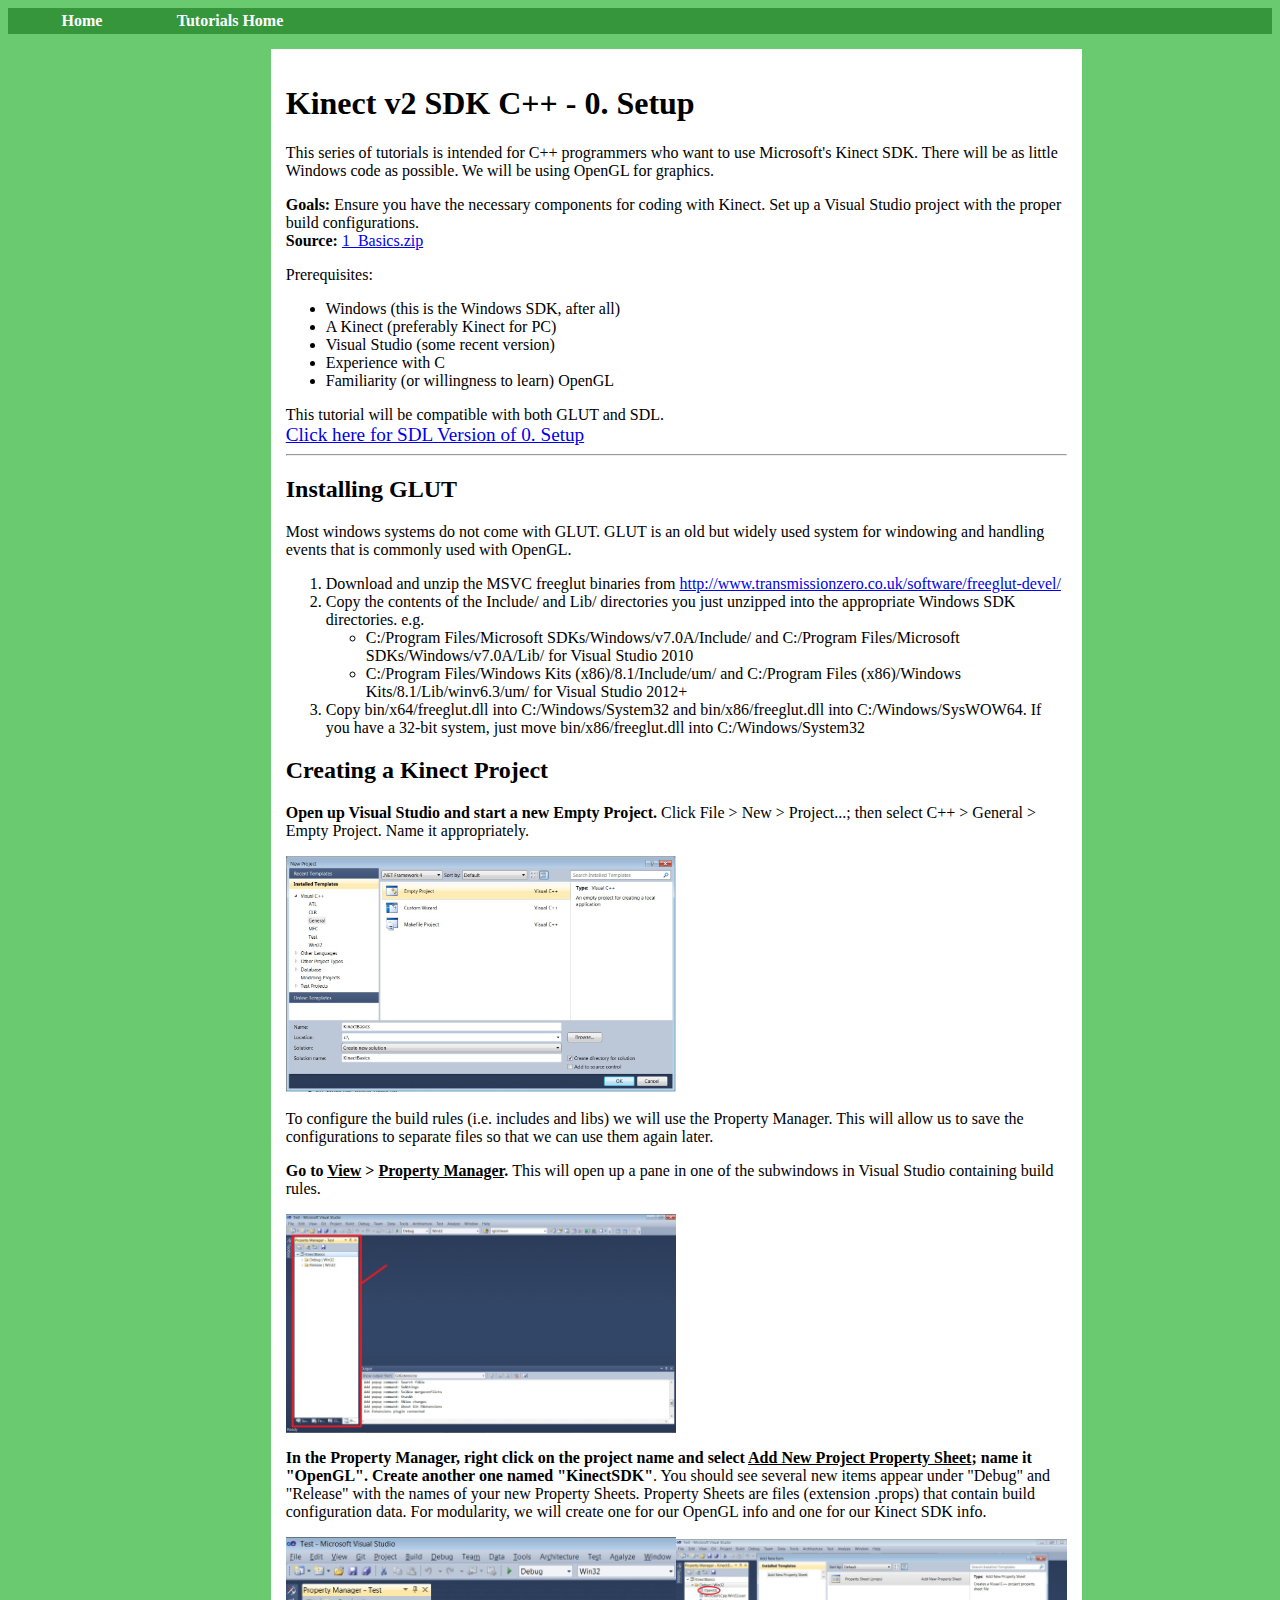
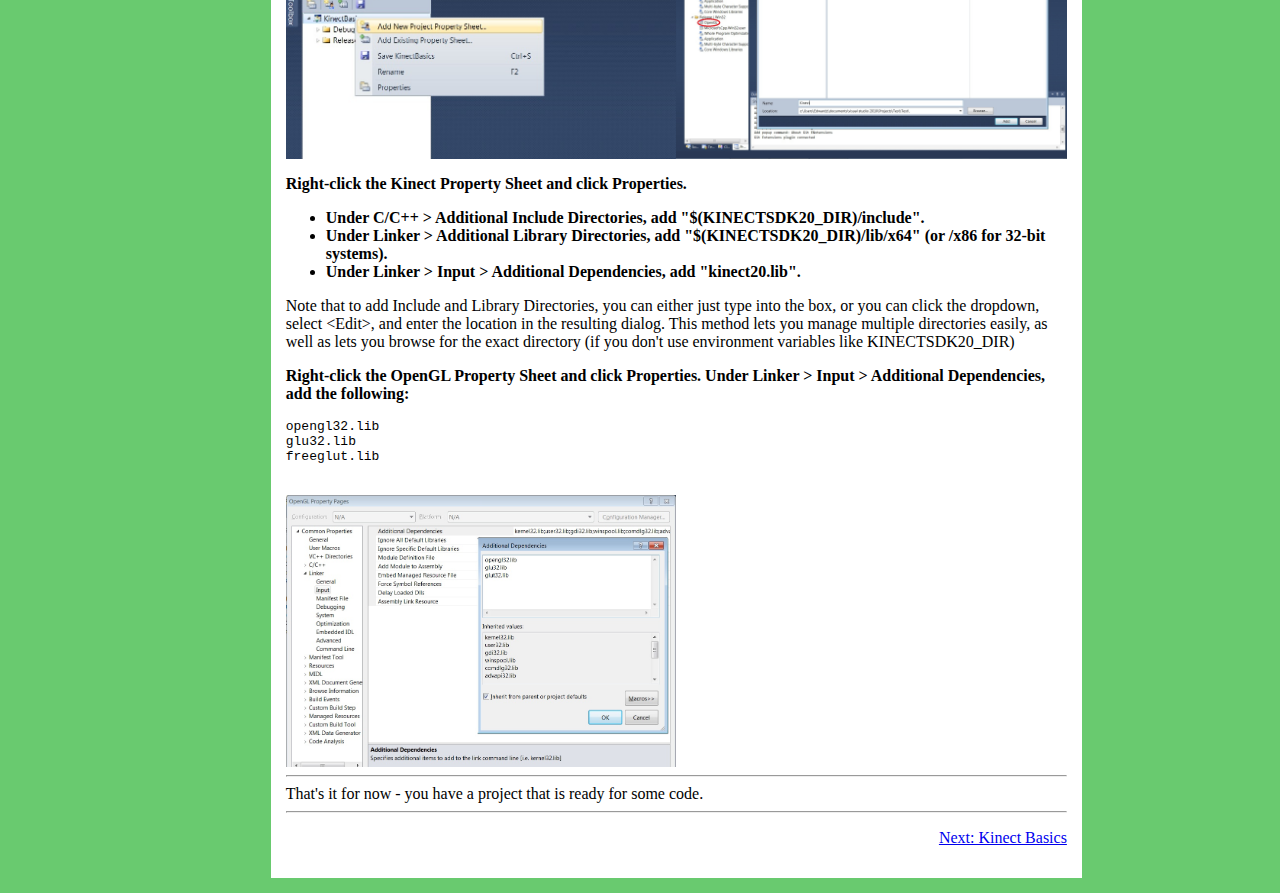
<file: docs/kinect2/kinect0.html>
<html>
    <head>
        <title>
            Kinect SDK C++ Tutorials - 0. Setup
        </title>
        <link rel="stylesheet" type="text/css" href="../main.css">
        <script src='https://ajax.googleapis.com/ajax/libs/jquery/1.7.2/jquery.min.js' type='text/javascript'></script>
        <script type='text/javascript'>
            $(document).ready(function() {
                $('img.screenshot').each(function(index) {
                    $(this).wrap('<a href="' + $(this).attr('src') + '">');
                });
            });
        </script>
    </head>
    <body>
    <div id='navbarcontainer'>
        <ul id='navbar'>
            <li class='navitem'><a class='nav' href='../../index.html'>Home</a></li>
            <li class='navitem'><a class='nav' href='../index.html'>Tutorials Home</a></li>
        </ul>
    </div>
    <div id='content'>
        <h1> Kinect v2 SDK C++ - 0. Setup </h1>
        This series of tutorials is intended for C++ programmers who want to use Microsoft's Kinect SDK.
        There will be as little Windows code as possible. We will be using OpenGL for graphics.
        <p>
        <b>Goals:</b> Ensure you have the necessary components for coding with Kinect. Set up a Visual Studio
        project with the proper build configurations.<br>
        <b>Source:</b> <a href='1_Basics.zip'>1_Basics.zip</a>
        <p>
        Prerequisites: <ul>
            <li> Windows (this is the Windows SDK, after all) </li>
            <li> A Kinect (preferably Kinect for PC) </li>
            <li> Visual Studio (some recent version) </li>
            <li> Experience with C </li>
            <li> Familiarity (or willingness to learn) OpenGL </li>
        </ul>

        This tutorial will be compatible with both GLUT and SDL.<br>

        <big><a href='kinect0_sdl.html'>Click here for SDL Version of 0. Setup</a></big>

        <hr>
        <h2> Installing GLUT </h2>
        Most windows systems do not come with GLUT. GLUT is an old but widely
        used system for windowing and handling events that is commonly used with
        OpenGL.
        <ol>
            <li>Download and unzip the MSVC freeglut binaries from <a href='http://www.transmissionzero.co.uk/software/freeglut-devel/'>http://www.transmissionzero.co.uk/software/freeglut-devel/</a></li>
            <li>Copy the contents of the Include/ and Lib/ directories you just
            unzipped into the appropriate Windows SDK directories. e.g.
                <ul>
                    <li> C:/Program Files/Microsoft SDKs/Windows/v7.0A/Include/ and
                    C:/Program Files/Microsoft SDKs/Windows/v7.0A/Lib/ for Visual Studio 2010 </li>
                    <li>C:/Program Files/Windows Kits (x86)/8.1/Include/um/ and
                    C:/Program Files (x86)/Windows Kits/8.1/Lib/winv6.3/um/ for Visual Studio 2012+</li>
                </ul>
            </li>
            <li>Copy bin/x64/freeglut.dll into C:/Windows/System32 and bin/x86/freeglut.dll into C:/Windows/SysWOW64. If
            you have a 32-bit system, just move bin/x86/freeglut.dll into C:/Windows/System32</li>
        </ol>
        <h2> Creating a Kinect Project </h2>
        <b>Open up Visual Studio and start a new Empty Project.</b> Click
        File > New > Project...; then select C++ > General > Empty Project.
        Name it appropriately. </p>
        <img src='images/0_0.jpg' class='screenshot'><br><br>
        To configure the build rules (i.e. includes and libs) we will use the Property Manager. This will
        allow us to save the configurations to separate files so that we can use them again later. </p>
        <p>
        <b>Go to <u>View</u> > <u>Property Manager</u>. </b> This will open up
        a pane in one of the subwindows in Visual Studio containing build
        rules.
        </p><img src='images/0_1.jpg' class='screenshot'>
        <p>
        <b>In the Property Manager, right click on the project name and select <u>Add New Project Property Sheet</u>; name it "OpenGL". Create another one named "KinectSDK"</b>.
        You should see several new items appear under "Debug" and "Release"
        with the names of your new Property Sheets. Property Sheets are files
        (extension .props) that contain build configuration data. For
        modularity, we will create one for our OpenGL info and one for our
        Kinect SDK info.
        </p><img src='images/0_2.jpg' class='screenshot'><img src='images/0_2_2.jpg' class='screenshot'>
        <p>
        <b>Right-click the Kinect Property Sheet and click Properties.
            <ul>
                <li>Under C/C++ > Additional Include Directories, add "$(KINECTSDK20_DIR)/include". </li>
                <li>Under Linker > Additional Library Directories, add "$(KINECTSDK20_DIR)/lib/x64" (or /x86 for 32-bit systems). </li>
                <li>Under Linker > Input > Additional Dependencies, add "kinect20.lib". </li>
            </ul>
        </b>
        Note that to add Include and Library Directories, you can either just
        type into the box, or you can click the dropdown, select &lt;Edit&gt;,
        and enter the location in the resulting dialog. This method lets you
        manage multiple directories easily, as well as lets you browse for the
        exact directory (if you don't use environment variables like
        KINECTSDK20_DIR)
        </p>
        <p>
        <b>Right-click the OpenGL Property Sheet and click Properties. Under Linker > Input > Additional Dependencies, add the following: </b>
        <pre>
opengl32.lib
glu32.lib
freeglut.lib
        </pre>
        </p>
        <img src='images/0_3.jpg' class = 'screenshot'>
        <br>
        <hr>
        That's it for now - you have a project that is ready for some code.
        <hr>
        <p align="right">
        <a href='kinect1.html'>Next: Kinect Basics</a>
        </p>
    </div>
    </body>
</html>
</file>
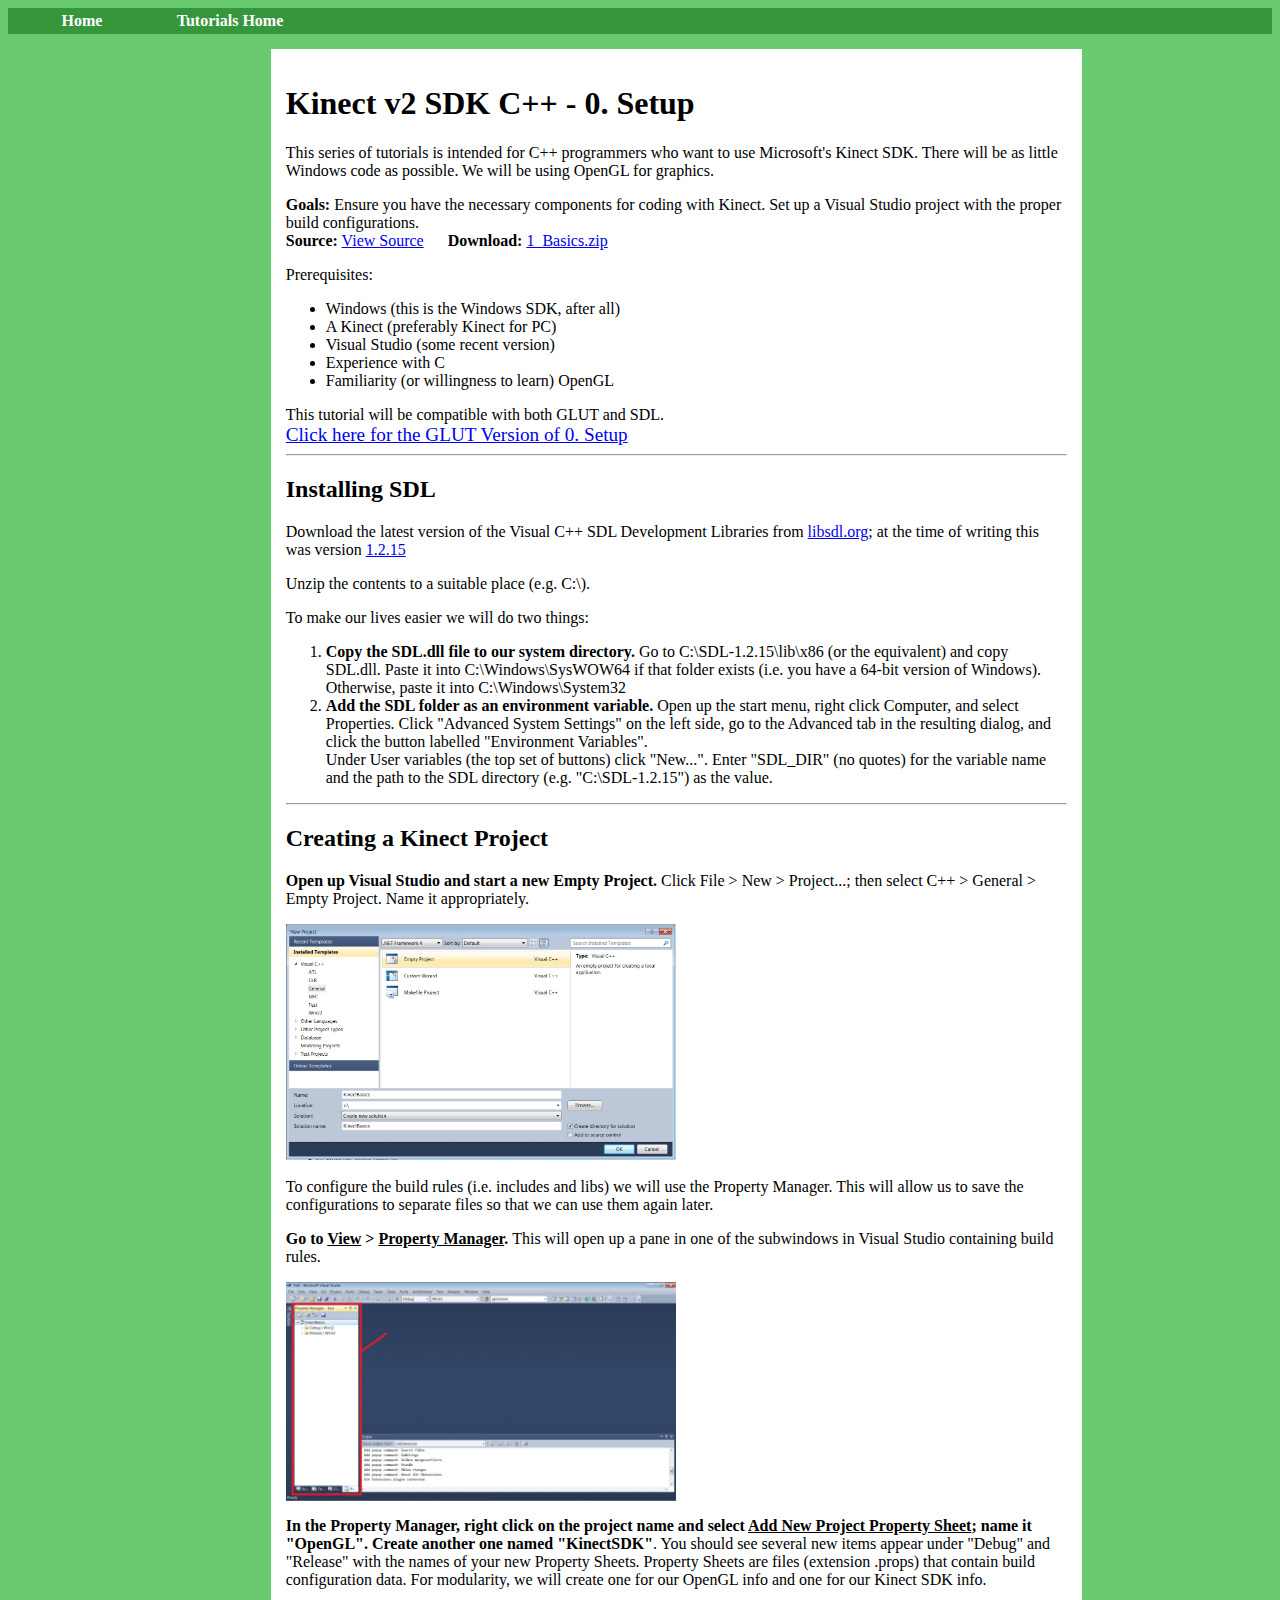
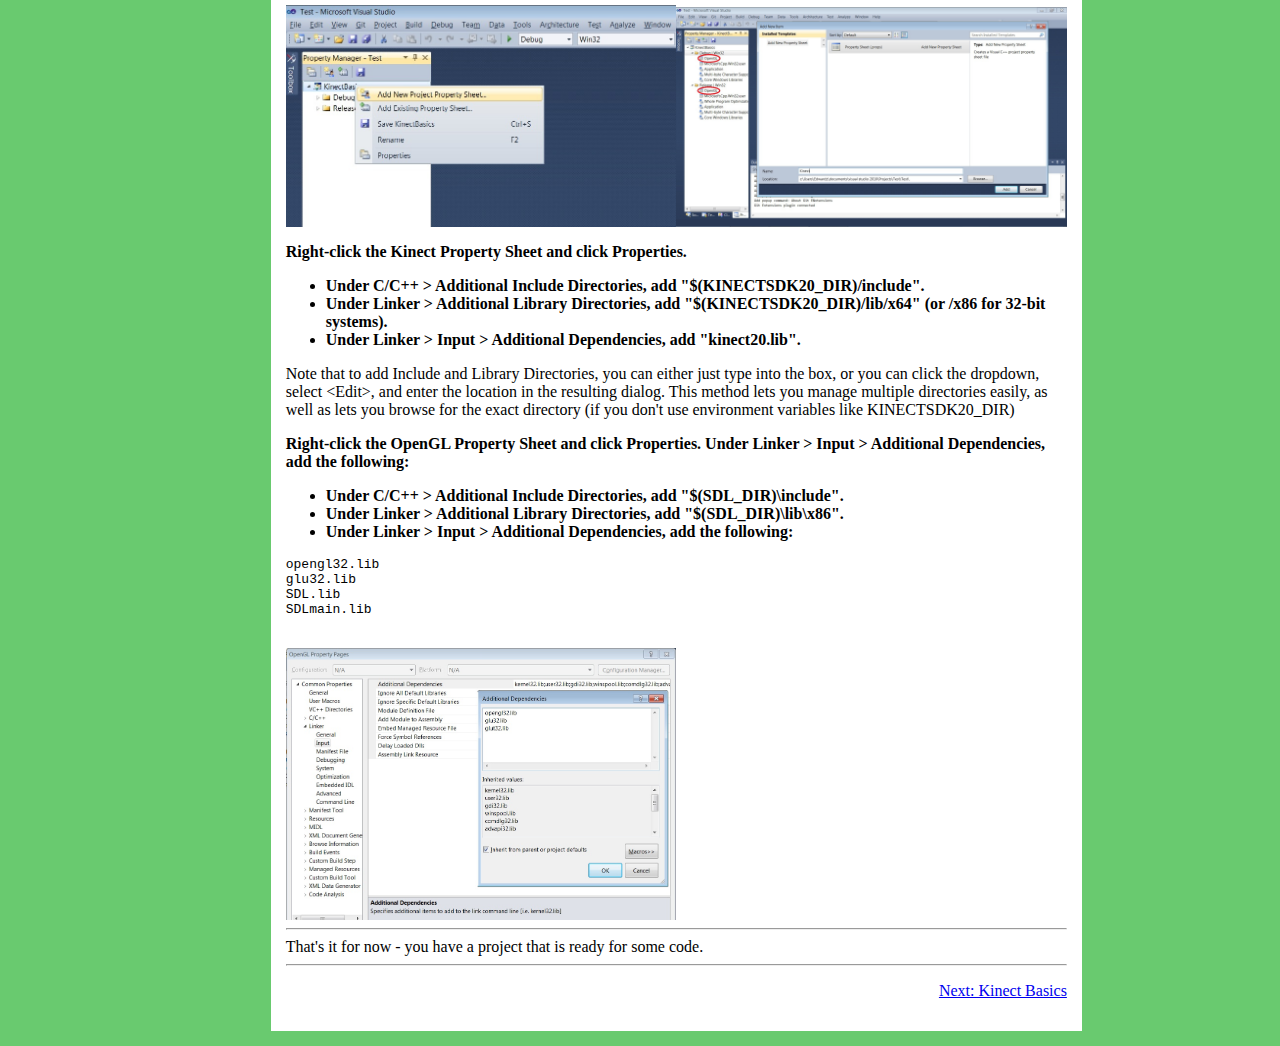
<file: docs/kinect2/kinect0_sdl.html>
<html>
    <head>
        <title>
            Kinect SDK C++ Tutorials - 0. Setup
        </title>
        <link rel="stylesheet" type="text/css" href="../main.css">
        <script src='https://ajax.googleapis.com/ajax/libs/jquery/1.7.2/jquery.min.js' type='text/javascript'></script>
        <script type='text/javascript'>
            $(document).ready(function() {
                $('img.screenshot').each(function(index) {
                    $(this).wrap('<a href="' + $(this).attr('src') + '">');
                });
            });
        </script>
    </head>
    <body>
    <div id='navbarcontainer'>
        <ul id='navbar'>
            <li class='navitem'><a class='nav' href='../../index.html'>Home</a></li>
            <li class='navitem'><a class='nav' href='../index.html'>Tutorials Home</a></li>
        </ul>
    </div>
    <div id='content'>
        <h1> Kinect v2 SDK C++ - 0. Setup </h1>
        This series of tutorials is intended for C++ programmers who want to use Microsoft's Kinect SDK.
        There will be as little Windows code as possible. We will be using OpenGL for graphics.
        <p>
        <b>Goals:</b> Ensure you have the necessary components for coding with Kinect. Set up a Visual Studio
        project with the proper build configurations.<br>
        <b>Source:</b> <a href='https://github.com/kyzyx/Tutorials/tree/master/Kinect2SDK/1_Basics'>View Source</a> &nbsp;&nbsp;&nbsp;&nbsp; <b>Download:</b> <a href='1_Basics.zip'>1_Basics.zip</a>
        <p>
        Prerequisites: <ul>
            <li> Windows (this is the Windows SDK, after all) </li>
            <li> A Kinect (preferably Kinect for PC) </li>
            <li> Visual Studio (some recent version) </li>
            <li> Experience with C </li>
            <li> Familiarity (or willingness to learn) OpenGL </li>
        </ul>

        This tutorial will be compatible with both GLUT and SDL.<br>

        <big><a href='kinect0.html'>Click here for the GLUT Version of 0. Setup</a></big>

        <hr>
        <h2> Installing SDL </h2>
        <p>
        Download the latest version of the Visual C++ SDL Development Libraries
        from <a href='http://www.libsdl.org'>libsdl.org</a>; at the time of
        writing this was version <a href='http://www.libsdl.org/release/SDL-devel-1.2.15-VC.zip'>1.2.15</a>
        </p>
        <p>
        Unzip the contents to a suitable place (e.g. C:\).
        </p>
        To make our lives easier we will do two things:
        <ol>
            <li> <b>Copy the SDL.dll file to our system directory.</b> Go to
            C:\SDL-1.2.15\lib\x86 (or the equivalent) and copy SDL.dll. Paste
            it into C:\Windows\SysWOW64 if that folder exists (i.e. you have
            a 64-bit version of Windows). Otherwise, paste it into
            C:\Windows\System32</li>
            <li> <b>Add the SDL folder as an environment variable.</b>
                Open up the start menu, right click Computer, and select
                Properties. Click "Advanced System Settings" on the left
                side, go to the Advanced tab in the resulting dialog, and click
                the button labelled "Environment Variables".
                <br>
                Under User variables (the top set of buttons) click "New...".
                Enter "SDL_DIR" (no quotes) for the variable name and the
                path to the SDL directory (e.g. "C:\SDL-1.2.15") as the value.
            </li>
        </ol>

        <hr>
        <h2> Creating a Kinect Project </h2>
        <b>Open up Visual Studio and start a new Empty Project.</b> Click
        File > New > Project...; then select C++ > General > Empty Project.
        Name it appropriately. </p>
        <img src='images/0_0.jpg' class='screenshot'><br><br>
        To configure the build rules (i.e. includes and libs) we will use the Property Manager. This will
        allow us to save the configurations to separate files so that we can use them again later. </p>
        <p>
        <b>Go to <u>View</u> > <u>Property Manager</u>. </b> This will open up
        a pane in one of the subwindows in Visual Studio containing build
        rules.
        </p><img src='images/0_1.jpg' class='screenshot'>
        <p>
        <b>In the Property Manager, right click on the project name and select <u>Add New Project Property Sheet</u>; name it "OpenGL". Create another one named "KinectSDK"</b>.
        You should see several new items appear under "Debug" and "Release"
        with the names of your new Property Sheets. Property Sheets are files
        (extension .props) that contain build configuration data. For
        modularity, we will create one for our OpenGL info and one for our
        Kinect SDK info.
        </p><img src='images/0_2.jpg' class='screenshot'><img src='images/0_2_2.jpg' class='screenshot'>
        <p>
        <b>Right-click the Kinect Property Sheet and click Properties.
            <ul>
                <li>Under C/C++ > Additional Include Directories, add "$(KINECTSDK20_DIR)/include". </li>
                <li>Under Linker > Additional Library Directories, add "$(KINECTSDK20_DIR)/lib/x64" (or /x86 for 32-bit systems). </li>
                <li>Under Linker > Input > Additional Dependencies, add "kinect20.lib". </li>
            </ul>
        </b>
        Note that to add Include and Library Directories, you can either just
        type into the box, or you can click the dropdown, select &lt;Edit&gt;,
        and enter the location in the resulting dialog. This method lets you
        manage multiple directories easily, as well as lets you browse for the
        exact directory (if you don't use environment variables like
        KINECTSDK20_DIR)
        </p>
        <p>
        <b>Right-click the OpenGL Property Sheet and click Properties. Under Linker > Input > Additional Dependencies, add the following:
            <ul>
                <li>Under C/C++ > Additional Include Directories, add "$(SDL_DIR)\include". </li>
                <li>Under Linker > Additional Library Directories, add "$(SDL_DIR)\lib\x86". </li>
                <li>Under Linker > Input > Additional Dependencies, add the following: </li>
        </ul></b>
        <pre>
opengl32.lib
glu32.lib
SDL.lib
SDLmain.lib
        </pre>
        </p>
        <img src='images/0_3.jpg' class = 'screenshot'>
        <br>
        <hr>
        That's it for now - you have a project that is ready for some code.
        <hr>
        <p align="right">
        <a href='kinect1.html'>Next: Kinect Basics</a>
        </p>
    </div>
    </body>
</html>
</file>
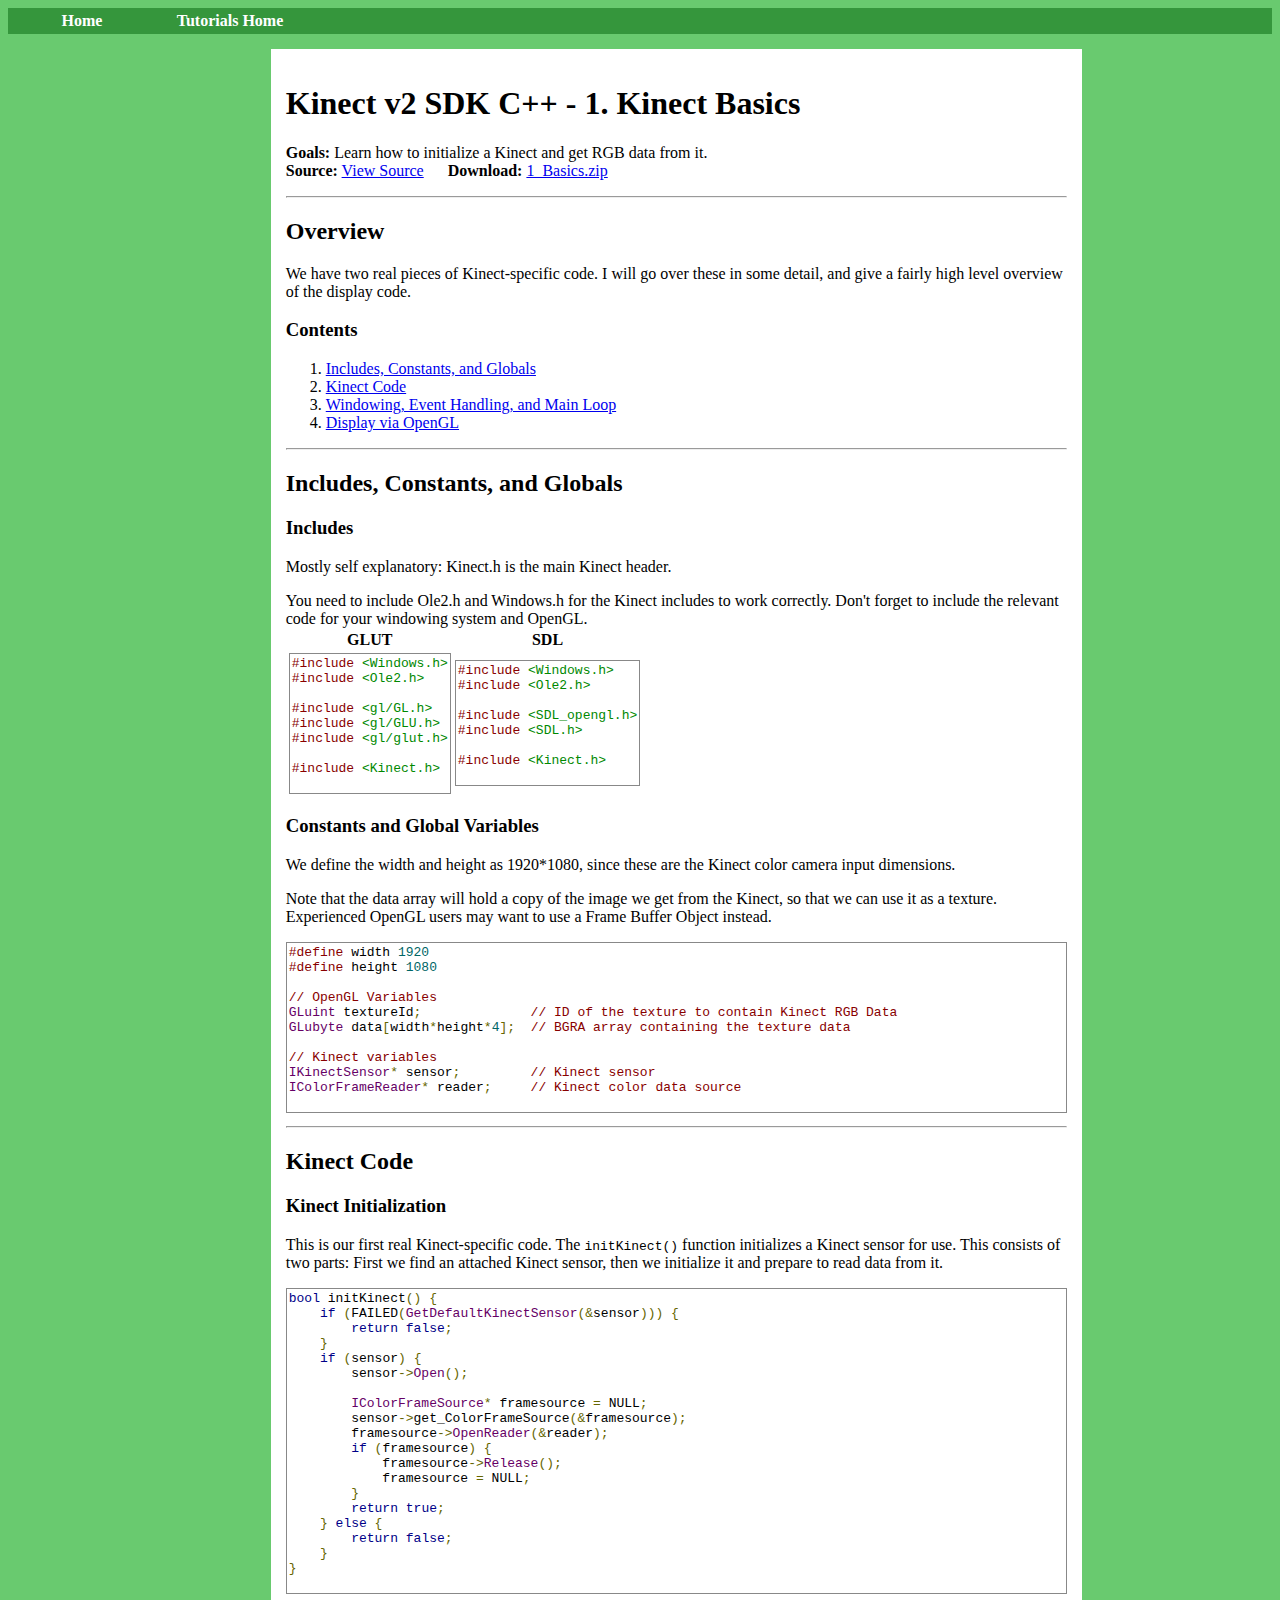
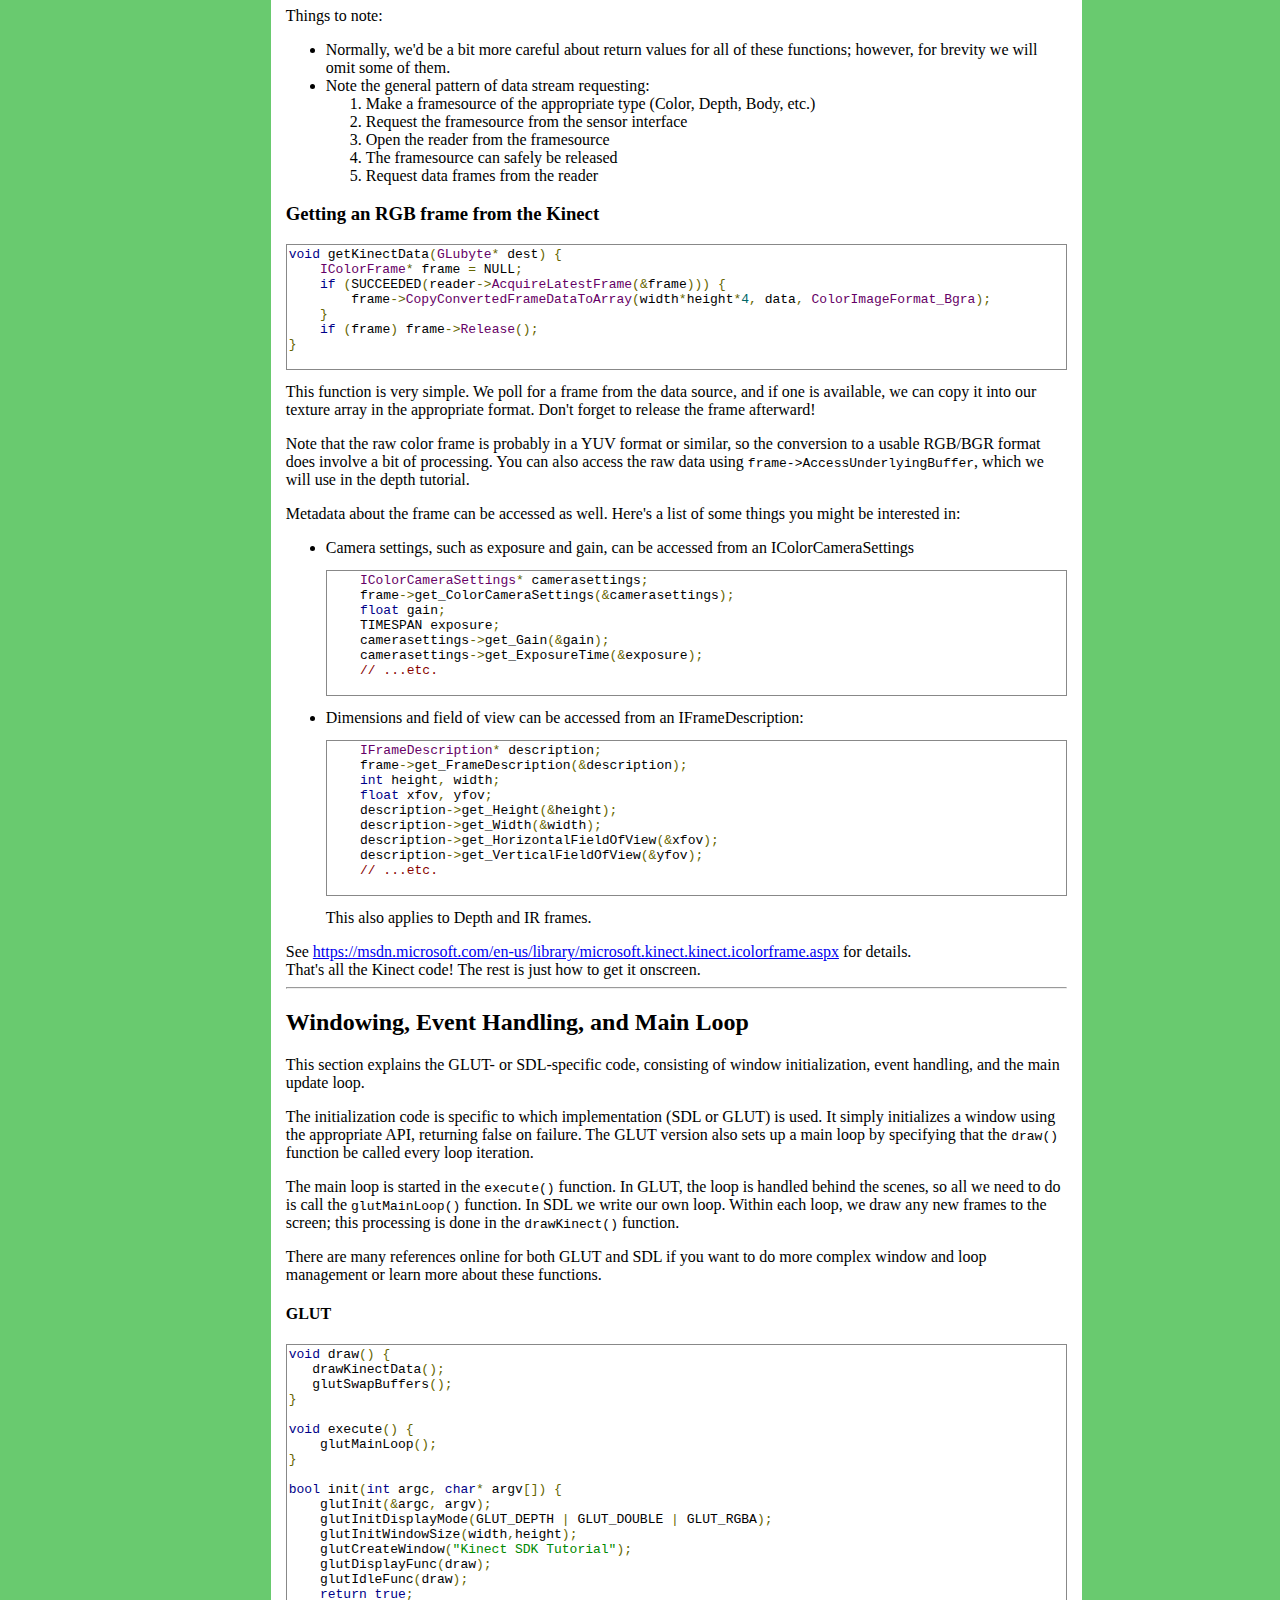
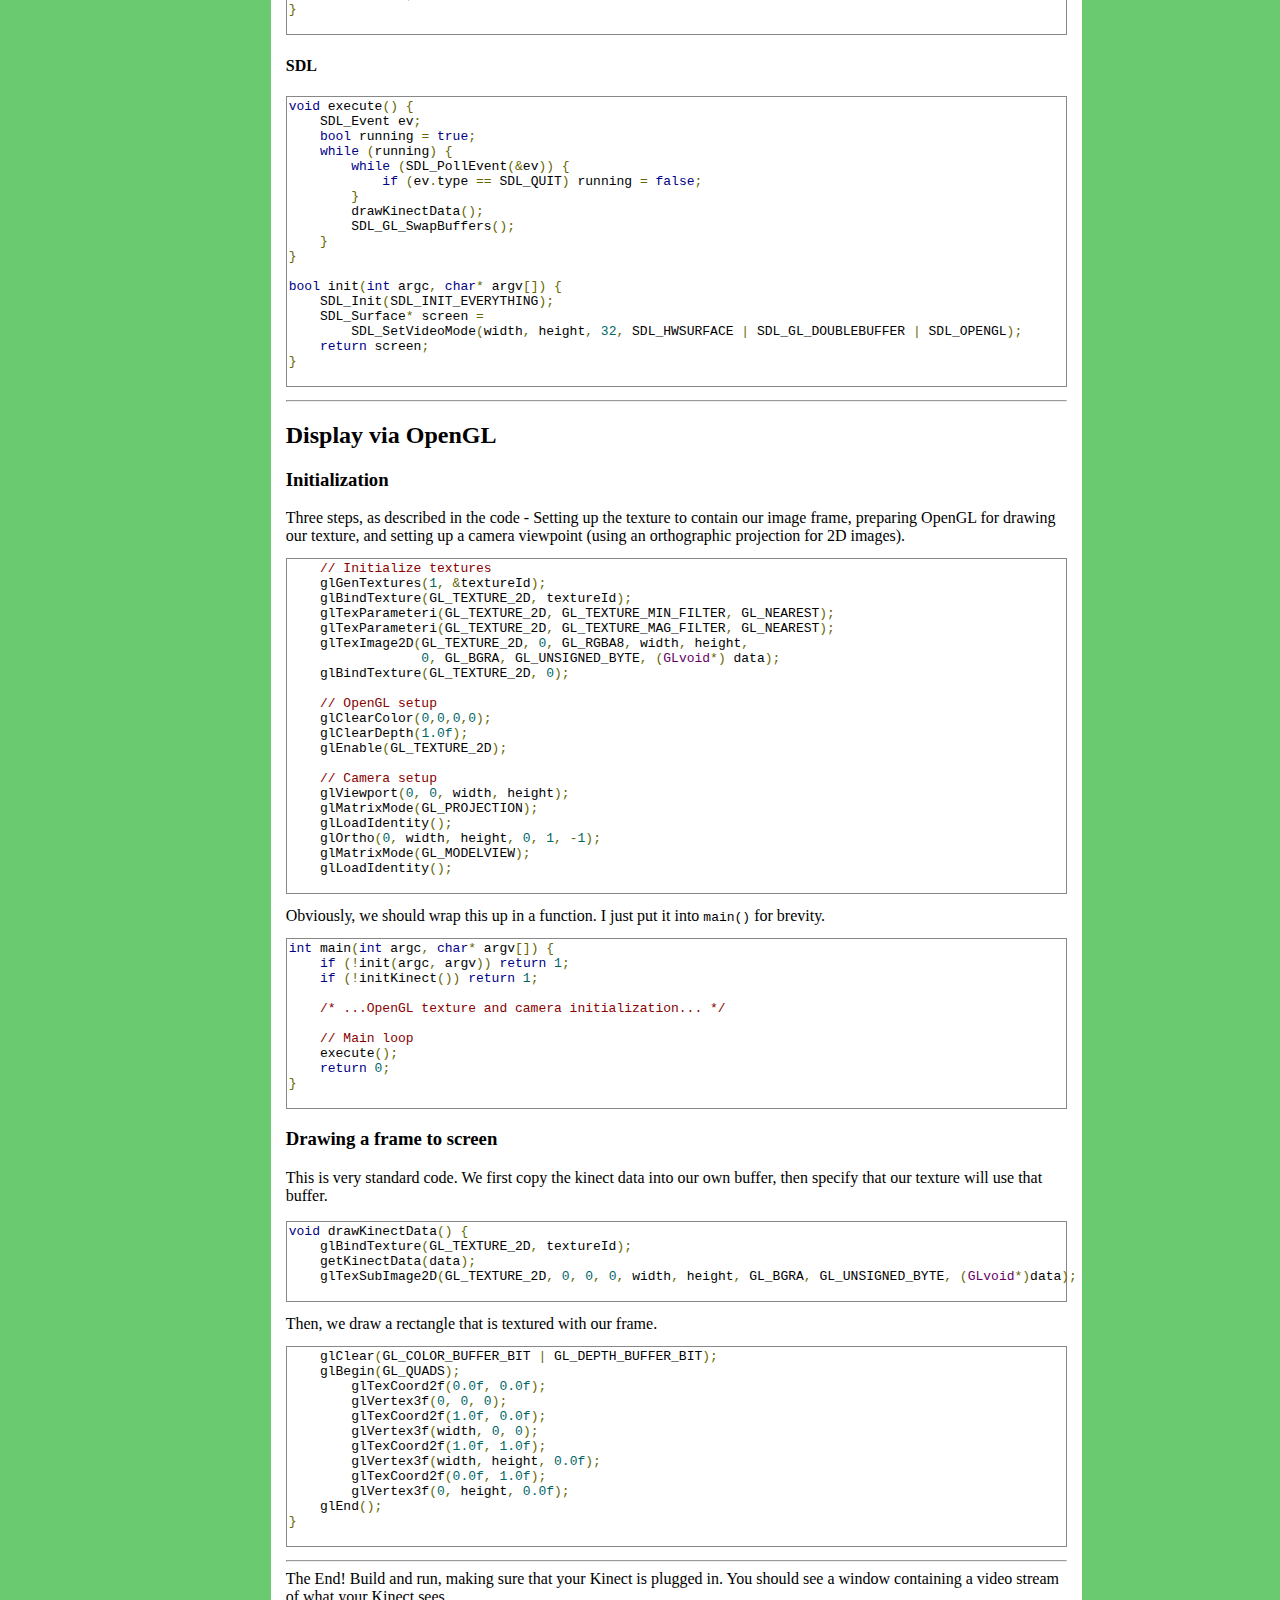
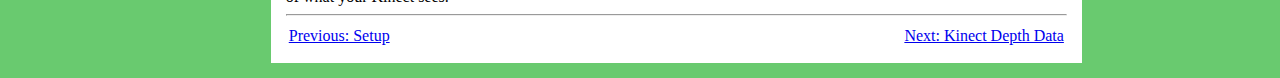
<file: docs/kinect2/kinect1.html>
<html>
    <head>
        <title>
            Kinect SDK C++ Tutorials - 1. Kinect Basics
        </title>
        <link rel="stylesheet" type="text/css" href="../main.css">
        <link href="../google-code-prettify/prettify.css" type="text/css" rel="stylesheet" />
        <script type="text/javascript" src="../google-code-prettify/prettify.js"></script>
    </head>
    <body onload="prettyPrint()">
    <div id='navbarcontainer'>
        <ul id='navbar'>
            <li class='navitem'><a class='nav' href='../../index.html'>Home</a></li>
            <li class='navitem'><a class='nav' href='../index.html'>Tutorials Home</a></li>
        </ul>
    </div>
    <div id='content'>
        <h1> Kinect v2 SDK C++ - 1. Kinect Basics </h1>
        <p>
        <b>Goals:</b> Learn how to initialize a Kinect and get RGB data from it. <br>
        <b>Source:</b> <a href='https://github.com/kyzyx/Tutorials/tree/master/Kinect2SDK/1_Basics'>View Source</a> &nbsp;&nbsp;&nbsp;&nbsp; <b>Download:</b> <a href='1_Basics.zip'>1_Basics.zip</a>

        <hr>
        <h2>Overview</h2>
        We have two real pieces of Kinect-specific code. I will go over these
        in some detail, and give a fairly high level overview of the display
        code.
        <br>
        <h3>Contents</h3>
        <ol>
            <li><a href='#includes'>Includes, Constants, and Globals</a></li>
            <li><a href='#kinect'>Kinect Code</a></li>
            <li><a href='#loop'>Windowing, Event Handling, and Main Loop</a></li>
            <li><a href='#opengl'>Display via OpenGL</a></li>
        </ol>
        <hr>
        <h2><a name='includes'>Includes, Constants, and Globals</a></h2>
        <h3> Includes </h3>
        <p> Mostly self explanatory: Kinect.h is the main Kinect header.
        <p>You need to include Ole2.h and Windows.h for
        the Kinect includes to work correctly. Don't forget to include the
        relevant code for your windowing system and OpenGL.
        <table><tr><th>GLUT</th><th>SDL</th></tr><tr><td>
        <pre class="prettyprint">
#include &lt;Windows.h&gt;
#include &lt;Ole2.h&gt;

#include &lt;gl/GL.h&gt;
#include &lt;gl/GLU.h&gt;
#include &lt;gl/glut.h&gt;

#include &lt;Kinect.h&gt;
        </pre></td><td>
        <pre class="prettyprint">
#include &lt;Windows.h&gt;
#include &lt;Ole2.h&gt;

#include &lt;SDL_opengl.h&gt;
#include &lt;SDL.h&gt;

#include &lt;Kinect.h&gt;
        </pre></td></tr></table>

        <h3> Constants and Global Variables </h3>
        We define the width and height
        as 1920*1080, since these are the Kinect color camera input dimensions.
        <p> Note that the data array will hold a copy of the image we get
        from the Kinect, so that we can use it as a texture. Experienced
        OpenGL users may want to use a Frame Buffer Object instead.
        <pre class="prettyprint">
#define width 1920
#define height 1080

// OpenGL Variables
GLuint textureId;              // ID of the texture to contain Kinect RGB Data
GLubyte data[width*height*4];  // BGRA array containing the texture data

// Kinect variables
IKinectSensor* sensor;         // Kinect sensor
IColorFrameReader* reader;     // Kinect color data source
        </pre>

        <hr>
        <h2><a name='kinect'>Kinect Code</a></h2>
        <h3>Kinect Initialization</h3>

        This is our first real Kinect-specific code. The
        <code>initKinect()</code> function initializes a Kinect sensor for use.
        This consists of two parts: First we find an attached Kinect sensor,
        then we initialize it and prepare to read data from it. <p>
        <pre class="prettyprint">
bool initKinect() {
    if (FAILED(GetDefaultKinectSensor(&sensor))) {
        return false;
    }
    if (sensor) {
        sensor->Open();

        IColorFrameSource* framesource = NULL;
        sensor->get_ColorFrameSource(&framesource);
        framesource->OpenReader(&reader);
        if (framesource) {
            framesource->Release();
            framesource = NULL;
        }
        return true;
    } else {
        return false;
    }
}
        </pre>
        Things to note:
        <ul>
            <li>Normally, we'd be a bit more careful about return values for
            all of these functions; however, for brevity we will
            omit some of them. </li>
            <li>Note the general pattern of data stream requesting:
            <ol>
                <li>Make a framesource of the appropriate type (Color, Depth, Body, etc.)</li>
                <li>Request the framesource from the sensor interface</li>
                <li>Open the reader from the framesource</li>
                <li>The framesource can safely be released</li>
                <li>Request data frames from the reader</li>
            </ol>
            </li>
        </ul>
        <h3> Getting an RGB frame from the Kinect </h3>
        <pre class="prettyprint">
void getKinectData(GLubyte* dest) {
    IColorFrame* frame = NULL;
    if (SUCCEEDED(reader->AcquireLatestFrame(&frame))) {
        frame->CopyConvertedFrameDataToArray(width*height*4, data, ColorImageFormat_Bgra);
    }
    if (frame) frame->Release();
}
        </pre>
        This function is very simple. We poll for a frame from the data source,
        and if one is available, we can copy it into our texture array in the
        appropriate format. Don't forget to release the frame afterward!
        <p>
        Note that the raw color frame is probably in a YUV format or similar, so
        the conversion to a usable RGB/BGR format does involve a bit of processing.
        You can also access the raw data using <code>frame->AccessUnderlyingBuffer</code>,
        which we will use in the depth tutorial.
        <p>
        Metadata about the frame can be accessed as well. Here's a list of some things
        you might be interested in:
    <ul>
        <li>Camera settings, such as exposure and gain, can be accessed from an IColorCameraSettings
        <pre class="prettyprint">
    IColorCameraSettings* camerasettings;
    frame->get_ColorCameraSettings(&camerasettings);
    float gain;
    TIMESPAN exposure;
    camerasettings->get_Gain(&gain);
    camerasettings->get_ExposureTime(&exposure);
    // ...etc.
        </pre>
        </li>
        <li>Dimensions and field of view can be accessed from an IFrameDescription:
        <pre class="prettyprint">
    IFrameDescription* description;
    frame->get_FrameDescription(&description);
    int height, width;
    float xfov, yfov;
    description->get_Height(&height);
    description->get_Width(&width);
    description->get_HorizontalFieldOfView(&xfov);
    description->get_VerticalFieldOfView(&yfov);
    // ...etc.
        </pre>
        This also applies to Depth and IR frames.
        </li>
    </ul>
        See <a href='https://msdn.microsoft.com/en-us/library/microsoft.kinect.kinect.icolorframe.aspx'>https://msdn.microsoft.com/en-us/library/microsoft.kinect.kinect.icolorframe.aspx</a> for details.

        <br>
        That's all the Kinect code! The rest is just how to get it onscreen.
        <hr>
        <h2><a name='loop'>Windowing, Event Handling, and Main Loop</a></h2>
        This section explains the GLUT- or SDL-specific code, consisting
        of window initialization, event handling, and the main update loop.
        <p>
        The initialization code is specific to which implementation (SDL or
        GLUT) is used. It simply initializes a window using the appropriate
        API, returning false on failure. The GLUT version also sets up a
        main loop by specifying that the <code>draw()</code> function be
        called every loop iteration.
        <p>
        The main loop is started in the <code>execute()</code> function.
        In GLUT, the loop is handled behind the scenes, so all we need to
        do is call the <code>glutMainLoop()</code> function. In SDL we
        write our own loop. Within each loop, we draw any new frames to
        the screen; this processing is done in the <code>drawKinect()</code>
        function.
        <p>
        There are many references online for both GLUT and SDL if you want
        to do more complex window and loop management or learn more about
        these functions.
<h4>GLUT</h4>
        <pre class="prettyprint">
void draw() {
   drawKinectData();
   glutSwapBuffers();
}

void execute() {
    glutMainLoop();
}

bool init(int argc, char* argv[]) {
    glutInit(&amp;argc, argv);
    glutInitDisplayMode(GLUT_DEPTH | GLUT_DOUBLE | GLUT_RGBA);
    glutInitWindowSize(width,height);
    glutCreateWindow("Kinect SDK Tutorial");
    glutDisplayFunc(draw);
    glutIdleFunc(draw);
    return true;
}
        </pre>
<h4>SDL</h4>
        <pre class="prettyprint">
void execute() {
    SDL_Event ev;
    bool running = true;
    while (running) {
        while (SDL_PollEvent(&ev)) {
            if (ev.type == SDL_QUIT) running = false;
        }
        drawKinectData();
        SDL_GL_SwapBuffers();
    }
}

bool init(int argc, char* argv[]) {
    SDL_Init(SDL_INIT_EVERYTHING);
    SDL_Surface* screen =
        SDL_SetVideoMode(width, height, 32, SDL_HWSURFACE | SDL_GL_DOUBLEBUFFER | SDL_OPENGL);
    return screen;
}
        </pre>
        <hr>
        <h2><a name='opengl'>Display via OpenGL</a></h2>
        <h3>Initialization</h3>

        Three steps, as described in the code - Setting up the texture to
        contain our image frame, preparing OpenGL for drawing our texture,
        and setting up a camera viewpoint (using an orthographic projection
        for 2D images).
        <pre class="prettyprint">
    // Initialize textures
    glGenTextures(1, &textureId);
    glBindTexture(GL_TEXTURE_2D, textureId);
    glTexParameteri(GL_TEXTURE_2D, GL_TEXTURE_MIN_FILTER, GL_NEAREST);
    glTexParameteri(GL_TEXTURE_2D, GL_TEXTURE_MAG_FILTER, GL_NEAREST);
    glTexImage2D(GL_TEXTURE_2D, 0, GL_RGBA8, width, height,
                 0, GL_BGRA, GL_UNSIGNED_BYTE, (GLvoid*) data);
    glBindTexture(GL_TEXTURE_2D, 0);

    // OpenGL setup
    glClearColor(0,0,0,0);
    glClearDepth(1.0f);
    glEnable(GL_TEXTURE_2D);

    // Camera setup
    glViewport(0, 0, width, height);
    glMatrixMode(GL_PROJECTION);
    glLoadIdentity();
    glOrtho(0, width, height, 0, 1, -1);
    glMatrixMode(GL_MODELVIEW);
    glLoadIdentity();
        </pre>
        Obviously, we should wrap this up in a function. I just put it into
        <code>main()</code> for brevity.
        <pre class="prettyprint">
int main(int argc, char* argv[]) {
    if (!init(argc, argv)) return 1;
    if (!initKinect()) return 1;

    /* ...OpenGL texture and camera initialization... */

    // Main loop
    execute();
    return 0;
}
        </pre>
        <h3>Drawing a frame to screen </h3>
        This is very standard code. We first copy the kinect data into our own
        buffer, then specify that our texture will use that buffer. <p>
        <pre class="prettyprint">
void drawKinectData() {
    glBindTexture(GL_TEXTURE_2D, textureId);
    getKinectData(data);
    glTexSubImage2D(GL_TEXTURE_2D, 0, 0, 0, width, height, GL_BGRA, GL_UNSIGNED_BYTE, (GLvoid*)data);
        </pre>
        Then, we draw a rectangle that is textured with our frame.
        <pre class="prettyprint">
    glClear(GL_COLOR_BUFFER_BIT | GL_DEPTH_BUFFER_BIT);
    glBegin(GL_QUADS);
        glTexCoord2f(0.0f, 0.0f);
        glVertex3f(0, 0, 0);
        glTexCoord2f(1.0f, 0.0f);
        glVertex3f(width, 0, 0);
        glTexCoord2f(1.0f, 1.0f);
        glVertex3f(width, height, 0.0f);
        glTexCoord2f(0.0f, 1.0f);
        glVertex3f(0, height, 0.0f);
    glEnd();
}
        </pre>
        <hr>
        The End! Build and run, making sure that your Kinect is plugged in.
        You should see a window containing a video stream of what your Kinect
        sees.
        <hr>
<table width="100%"><tr><td>
        <a href='kinect0.html'>Previous: Setup</a>
</td><td>
        <p align="right">
        <a href='kinect2.html'>Next: Kinect Depth Data</a>
        </p>
</td>
    </div>
    </body>
</html>
</file>
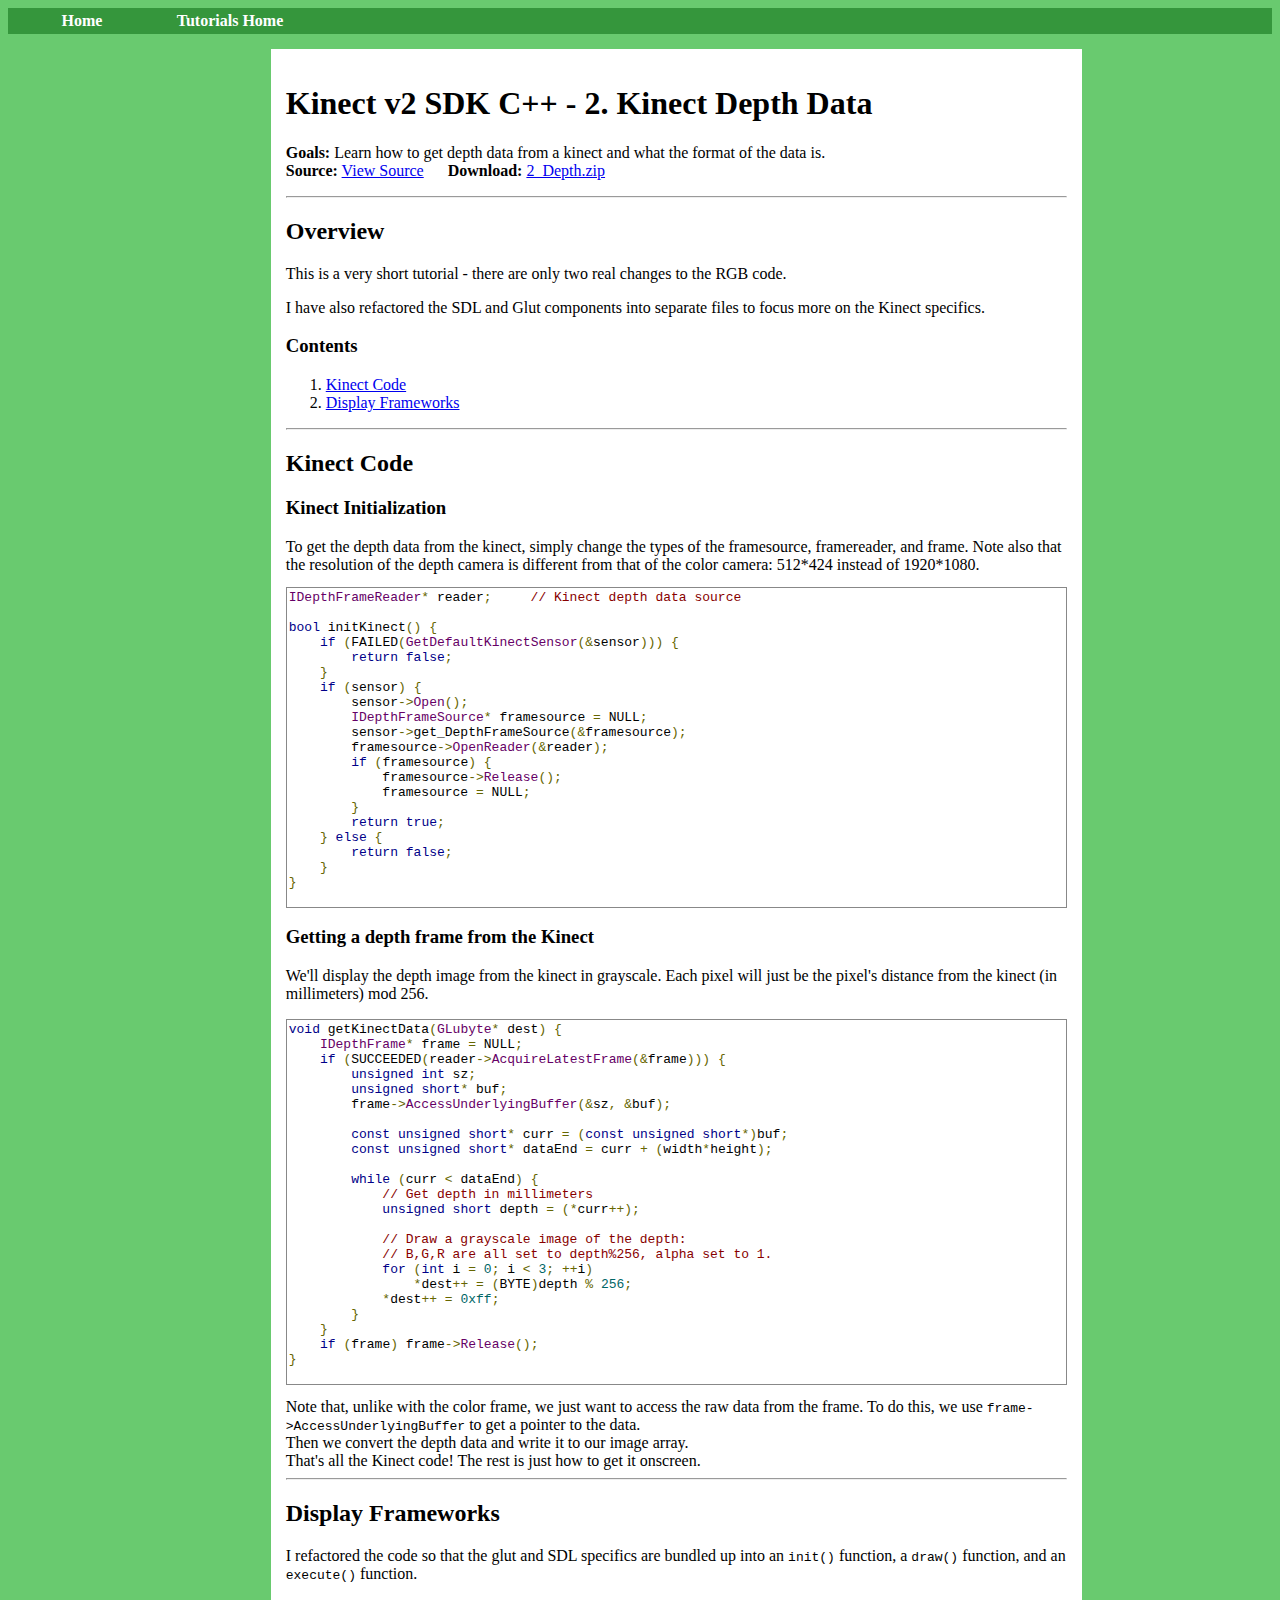
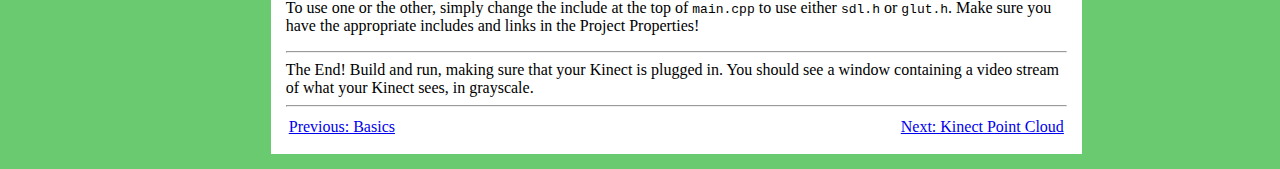
<file: docs/kinect2/kinect2.html>
<html>
    <head>
        <title>
            Kinect SDK C++ Tutorials - 2. Depth Images
        </title>
        <link rel="stylesheet" type="text/css" href="../main.css">
        <link href="../google-code-prettify/prettify.css" type="text/css" rel="stylesheet" />
        <script type="text/javascript" src="../google-code-prettify/prettify.js"></script>
    </head>
    <body onload="prettyPrint()">
    <div id='navbarcontainer'>
        <ul id='navbar'>
            <li class='navitem'><a class='nav' href='../../index.html'>Home</a></li>
            <li class='navitem'><a class='nav' href='../index.html'>Tutorials Home</a></li>
        </ul>
    </div>
    <div id='content'>
        <h1> Kinect v2 SDK C++ - 2. Kinect Depth Data </h1>
        <p>
        <b>Goals:</b> Learn how to get depth data from a kinect and what
        the format of the data is. <br>
        <b>Source:</b> <a href='https://github.com/kyzyx/Tutorials/tree/master/Kinect2SDK/2_Depth'>View Source</a> &nbsp;&nbsp;&nbsp;&nbsp; <b>Download:</b> <a href='2_Depth.zip'>2_Depth.zip</a>

        <hr>
        <h2>Overview</h2>
        This is a very short tutorial - there are only two real changes to the
        RGB code. <p> I have also refactored the SDL and Glut components into
        separate files to focus more on the Kinect specifics.
        <br>
        <h3>Contents</h3>
        <ol>
            <li><a href='#kinect'>Kinect Code</a></li>
            <li><a href='#framework'>Display Frameworks</a></li>
        </ol>
        <hr>
        <h2><a name='kinect'>Kinect Code</a></h2>
        <h3>Kinect Initialization</h3>
        To get the depth data from the kinect, simply change the types of the
        framesource, framereader, and frame. Note also that the resolution of
        the depth camera is different from that of the color camera: 512*424
        instead of 1920*1080.
        <pre class="prettyprint">
IDepthFrameReader* reader;     // Kinect depth data source

bool initKinect() {
    if (FAILED(GetDefaultKinectSensor(&sensor))) {
        return false;
    }
    if (sensor) {
        sensor->Open();
        IDepthFrameSource* framesource = NULL;
        sensor->get_DepthFrameSource(&framesource);
        framesource->OpenReader(&reader);
        if (framesource) {
            framesource->Release();
            framesource = NULL;
        }
        return true;
    } else {
        return false;
    }
}
        </pre>
        <h3> Getting a depth frame from the Kinect </h3>
        We'll display the depth image from the kinect in grayscale. Each pixel
        will just be the pixel's distance from the kinect (in millimeters) mod
        256.<p>
        <pre class="prettyprint">
void getKinectData(GLubyte* dest) {
    IDepthFrame* frame = NULL;
    if (SUCCEEDED(reader->AcquireLatestFrame(&frame))) {
        unsigned int sz;
        unsigned short* buf;
        frame->AccessUnderlyingBuffer(&sz, &buf);

        const unsigned short* curr = (const unsigned short*)buf;
        const unsigned short* dataEnd = curr + (width*height);

        while (curr < dataEnd) {
            // Get depth in millimeters
            unsigned short depth = (*curr++);

            // Draw a grayscale image of the depth:
            // B,G,R are all set to depth%256, alpha set to 1.
            for (int i = 0; i < 3; ++i)
                *dest++ = (BYTE)depth % 256;
            *dest++ = 0xff;
        }
    }
    if (frame) frame->Release();
}
        </pre>
        Note that, unlike with the color frame, we just want to access the raw
        data from the frame. To do this, we use <code>frame->AccessUnderlyingBuffer</code>
        to get a pointer to the data.
        <br>
        Then we convert the depth data and write it to our image array.
        <br>
        That's all the Kinect code! The rest is just how to get it onscreen.
        <hr>
        <h2><a name='frameworks'>Display Frameworks</a></h2>
        I refactored the code so that the glut and SDL specifics are bundled
        up into an <code>init()</code> function, a <code>draw()</code> function,
        and an <code>execute()</code> function.
        <p> To use one or the other, simply
        change the include at the top of <code>main.cpp</code> to use either
        <code>sdl.h</code> or <code>glut.h</code>. Make sure you have the
        appropriate includes and links in the Project Properties!
        <hr>
        The End! Build and run, making sure that your Kinect is plugged in.
        You should see a window containing a video stream of what your Kinect
        sees, in grayscale.
        <hr>
<table width="100%"><tr><td>
        <a href='kinect1.html'>Previous: Basics</a>
</td><td>
        <p align="right">
        <a href='kinect3.html'>Next: Kinect Point Cloud</a>
        </p>
</td>
    </div>
    </body>
</html>
</file>
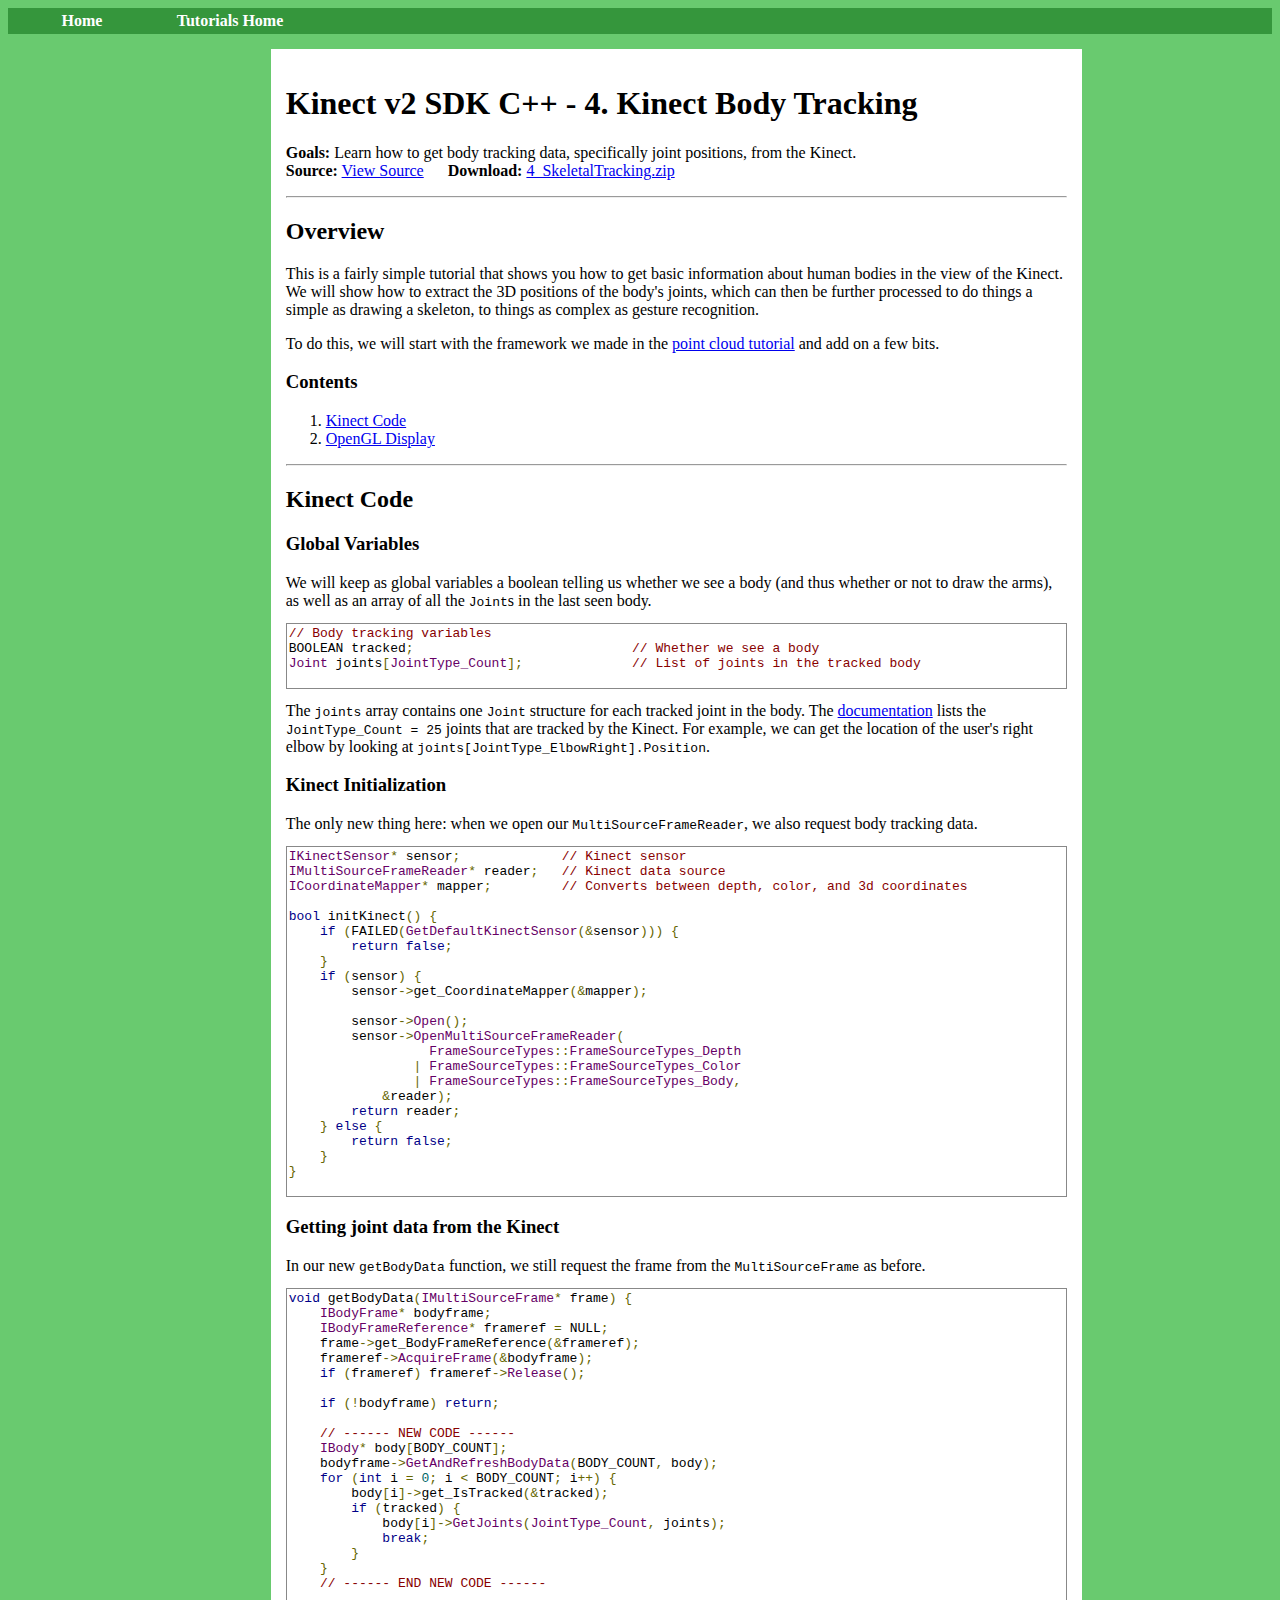
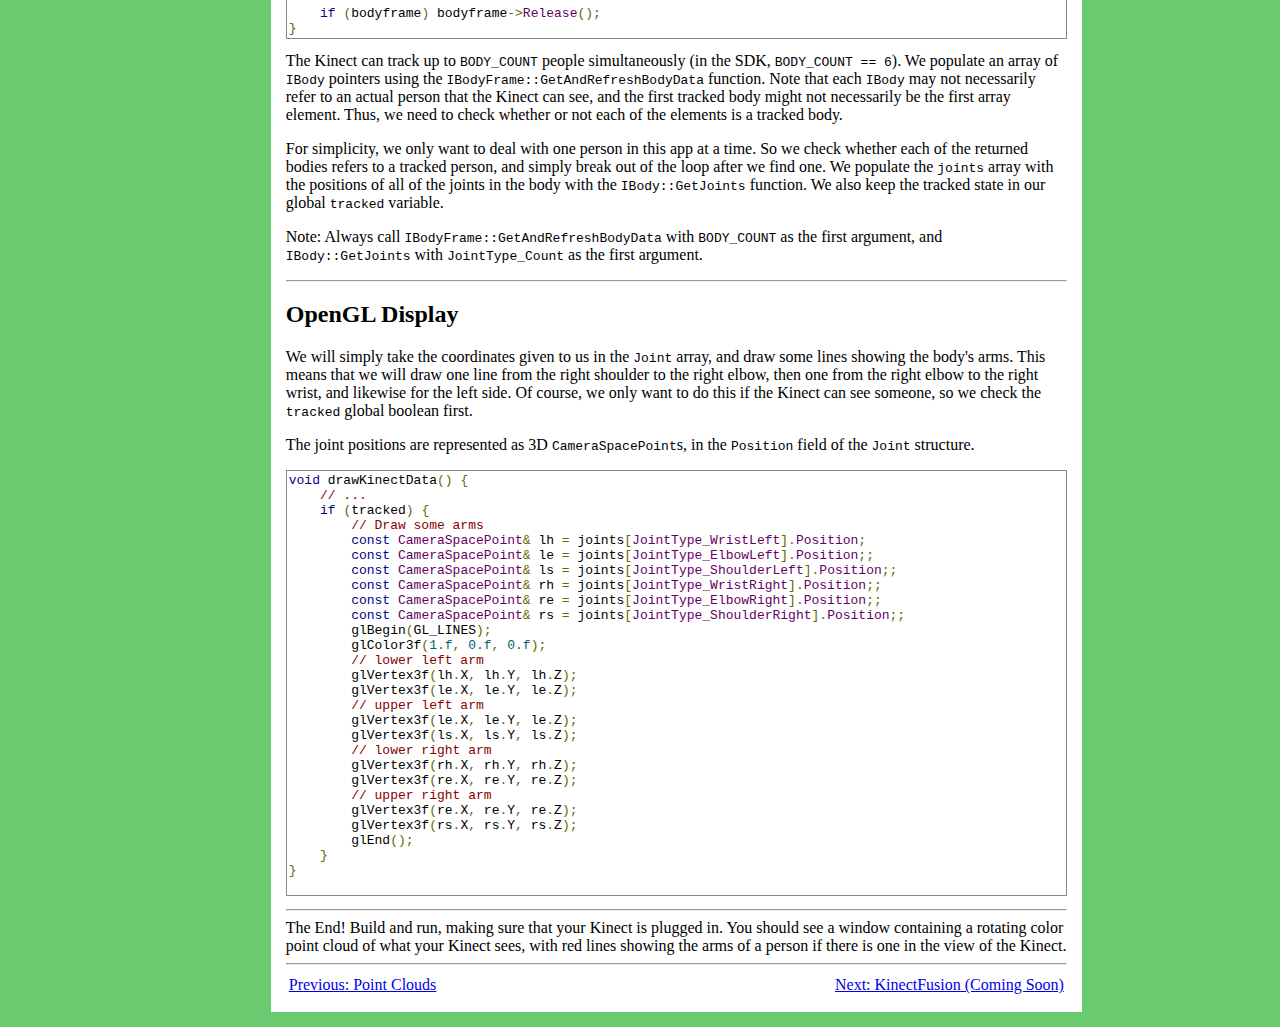
<file: docs/kinect2/kinect4.html>
<html>
    <head>
        <title>
            Kinect SDK C++ Tutorials - 4. Body Tracking
        </title>
        <link rel="stylesheet" type="text/css" href="../main.css">
        <link href="../google-code-prettify/prettify.css" type="text/css" rel="stylesheet" />
        <script type="text/javascript" src="../google-code-prettify/prettify.js"></script>
    </head>
    <body onload="prettyPrint()">
    <div id='navbarcontainer'>
        <ul id='navbar'>
            <li class='navitem'><a class='nav' href='../../index.html'>Home</a></li>
            <li class='navitem'><a class='nav' href='../index.html'>Tutorials Home</a></li>
        </ul>
    </div>
    <div id='content'>
        <h1> Kinect v2 SDK C++ - 4. Kinect Body Tracking </h1>
        <p>
        <b>Goals:</b> Learn how to get body tracking data,
        specifically joint positions, from the Kinect. <br>
        <b>Source:</b> <a href='https://github.com/kyzyx/Tutorials/tree/master/Kinect2SDK/4_SkeletalTracking'>View Source</a> &nbsp;&nbsp;&nbsp;&nbsp; <b>Download:</b> <a href='4_SkeletalTracking.zip'>4_SkeletalTracking.zip</a>

        <hr>
        <h2>Overview</h2>
        This is a fairly simple tutorial that shows you how to get basic
        information about human bodies in the view of the Kinect. We will
        show how to extract the 3D positions of the body's joints, which can
        then be further processed to do things a simple as drawing a skeleton,
        to things as complex as gesture recognition.
        <p>
        To do this, we will start with the framework we made in the
        <a href="kinect3.html">point cloud tutorial</a> and add on
        a few bits.
        <br>
        <h3>Contents</h3>
        <ol>
            <li><a href='#kinect'>Kinect Code</a></li>
            <li><a href='#opengl'>OpenGL Display</a></li>
        </ol>
        <hr>
        <h2><a name='kinect'>Kinect Code</a></h2>
        <h3>Global Variables</h3>
        We will keep as global variables a boolean telling us whether we see
        a body (and thus whether or not to draw the arms), as well as an
        array of all the <code>Joint</code>s in the last seen body.
        <pre class="prettyprint">
// Body tracking variables
BOOLEAN tracked;                            // Whether we see a body
Joint joints[JointType_Count];              // List of joints in the tracked body
        </pre>
        The <code>joints</code> array contains one <code>Joint</code> structure
        for each tracked joint in the body. The
        <a href='https://msdn.microsoft.com/en-us/library/microsoft.kinect.kinect.jointtype.aspx'>documentation</a>
        lists the <code>JointType_Count = 25</code> joints that are tracked by
        the Kinect. For example, we can get the location of the user's right elbow
        by looking at <code>joints[JointType_ElbowRight].Position</code>.

        <h3>Kinect Initialization</h3>
        The only new thing here: when we open our <code>MultiSourceFrameReader</code>,
        we also request body tracking data.
        <pre class="prettyprint">
IKinectSensor* sensor;             // Kinect sensor
IMultiSourceFrameReader* reader;   // Kinect data source
ICoordinateMapper* mapper;         // Converts between depth, color, and 3d coordinates

bool initKinect() {
    if (FAILED(GetDefaultKinectSensor(&sensor))) {
        return false;
    }
    if (sensor) {
        sensor->get_CoordinateMapper(&mapper);

        sensor->Open();
        sensor->OpenMultiSourceFrameReader(
                  FrameSourceTypes::FrameSourceTypes_Depth
                | FrameSourceTypes::FrameSourceTypes_Color
                | FrameSourceTypes::FrameSourceTypes_Body,
            &reader);
        return reader;
    } else {
        return false;
    }
}
        </pre>
        <h3> Getting joint data from the Kinect </h3>
        In our new <code>getBodyData</code> function, we still request the
        frame from the <code>MultiSourceFrame</code> as before.
        <pre class="prettyprint">
void getBodyData(IMultiSourceFrame* frame) {
    IBodyFrame* bodyframe;
    IBodyFrameReference* frameref = NULL;
    frame->get_BodyFrameReference(&frameref);
    frameref->AcquireFrame(&bodyframe);
    if (frameref) frameref->Release();

    if (!bodyframe) return;

    // ------ NEW CODE ------
    IBody* body[BODY_COUNT];
    bodyframe->GetAndRefreshBodyData(BODY_COUNT, body);
    for (int i = 0; i < BODY_COUNT; i++) {
        body[i]->get_IsTracked(&tracked);
        if (tracked) {
            body[i]->GetJoints(JointType_Count, joints);
            break;
        }
    }
    // ------ END NEW CODE ------

    if (bodyframe) bodyframe->Release();
}
</pre>
        The Kinect can track up to <code>BODY_COUNT</code> people simultaneously
        (in the SDK, <code>BODY_COUNT == 6</code>). We populate an array of <code>IBody</code>
        pointers using the <code>IBodyFrame::GetAndRefreshBodyData</code> function. Note
        that each <code>IBody</code> may not necessarily refer to an actual person that the
        Kinect can see, and the first tracked body might not necessarily be the first array
        element. Thus, we need to check whether or not each of the elements is a tracked body.
        <p>
        For simplicity, we only want to deal with one person in this app at a time. So we check
        whether each of the returned bodies refers to a tracked person, and simply
        break out of the loop after we find one. We populate the <code>joints</code>
        array with the positions of all of the joints in the body with the <code>IBody::GetJoints</code>
        function. We also keep the tracked state in our global <code>tracked</code> variable.
        <p>
        Note: Always call <code>IBodyFrame::GetAndRefreshBodyData</code> with <code>BODY_COUNT</code>
        as the first argument, and <code>IBody::GetJoints</code> with <code>JointType_Count</code>
        as the first argument.
        <hr>
        <h2><a name='opengl'>OpenGL Display</a></h2>
        We will simply take the coordinates given to us in the <code>Joint</code>
        array, and draw some lines showing the body's arms. This means that we
        will draw one line from the right shoulder to the right elbow, then one
        from the right elbow to the right wrist, and likewise for the left side.
        Of course, we only want to do this if the Kinect can see someone, so
        we check the <code>tracked</code> global boolean first.
        <p>
        The joint positions are represented as 3D <code>CameraSpacePoint</code>s,
        in the <code>Position</code> field of the <code>Joint</code> structure.
        <pre class="prettyprint">
void drawKinectData() {
    // ...
    if (tracked) {
        // Draw some arms
        const CameraSpacePoint& lh = joints[JointType_WristLeft].Position;
        const CameraSpacePoint& le = joints[JointType_ElbowLeft].Position;;
        const CameraSpacePoint& ls = joints[JointType_ShoulderLeft].Position;;
        const CameraSpacePoint& rh = joints[JointType_WristRight].Position;;
        const CameraSpacePoint& re = joints[JointType_ElbowRight].Position;;
        const CameraSpacePoint& rs = joints[JointType_ShoulderRight].Position;;
        glBegin(GL_LINES);
        glColor3f(1.f, 0.f, 0.f);
        // lower left arm
        glVertex3f(lh.X, lh.Y, lh.Z);
        glVertex3f(le.X, le.Y, le.Z);
        // upper left arm
        glVertex3f(le.X, le.Y, le.Z);
        glVertex3f(ls.X, ls.Y, ls.Z);
        // lower right arm
        glVertex3f(rh.X, rh.Y, rh.Z);
        glVertex3f(re.X, re.Y, re.Z);
        // upper right arm
        glVertex3f(re.X, re.Y, re.Z);
        glVertex3f(rs.X, rs.Y, rs.Z);
        glEnd();
    }
}
    </pre>
        <hr>
        The End! Build and run, making sure that your Kinect is plugged in.
        You should see a window containing a rotating color point cloud of
        what your Kinect sees, with red lines showing the arms of a person
        if there is one in the view of the Kinect.
        <hr>
<table width="100%"><tr><td>
        <a href='kinect3.html'>Previous: Point Clouds</a>
</td><td>
        <p align="right">
        <a href='#'>Next: KinectFusion (Coming Soon)</a>
        </p>
</td>
    </div>
    </body>
</html>
</file>
<file: docs/main.css>
body {
    background-color: #69ca6f;
}

#content {
    position: relative;
    width: 61.8%;
    left: 19.6%;
    display: block;
    background-color: #ffffff;
    margin: 15px;
    padding: 15px;
}

#navbarcontainer {
    width: 100%;
    background-color: #35963c;
}
#navbar {
    list-style-type: none;
    margin: 0;
    padding: 0;
    overflow: hidden;
}
li.navitem {
    float: left;
}
a.nav:link, a.nav:visited {
    display: block;
    width: 140px;
    font-weight: bold;
    color: #FFFFFF;
    background-color: #35963c;
    text-align: center;
    padding: 4px;
    text-decoration: none;
}
a.nav:hover, a.nav:active {
    background-color: #116117;
}
img.screenshot {
    width: 50%;
}
div.boxedmessage {
    border-style: solid;
    border-width: 2px;
    margin: 20px;
}
</file>
<file: docs/google-code-prettify/prettify.css>
.pln{color:#000}@media screen{.str{color:#080}.kwd{color:#008}.com{color:#800}.typ{color:#606}.lit{color:#066}.pun,.opn,.clo{color:#660}.tag{color:#008}.atn{color:#606}.atv{color:#080}.dec,.var{color:#606}.fun{color:red}}@media print,projection{.str{color:#060}.kwd{color:#006;font-weight:bold}.com{color:#600;font-style:italic}.typ{color:#404;font-weight:bold}.lit{color:#044}.pun,.opn,.clo{color:#440}.tag{color:#006;font-weight:bold}.atn{color:#404}.atv{color:#060}}pre.prettyprint{padding:2px;border:1px solid #888}ol.linenums{margin-top:0;margin-bottom:0}li.L0,li.L1,li.L2,li.L3,li.L5,li.L6,li.L7,li.L8{list-style-type:none}li.L1,li.L3,li.L5,li.L7,li.L9{background:#eee}
</file>
